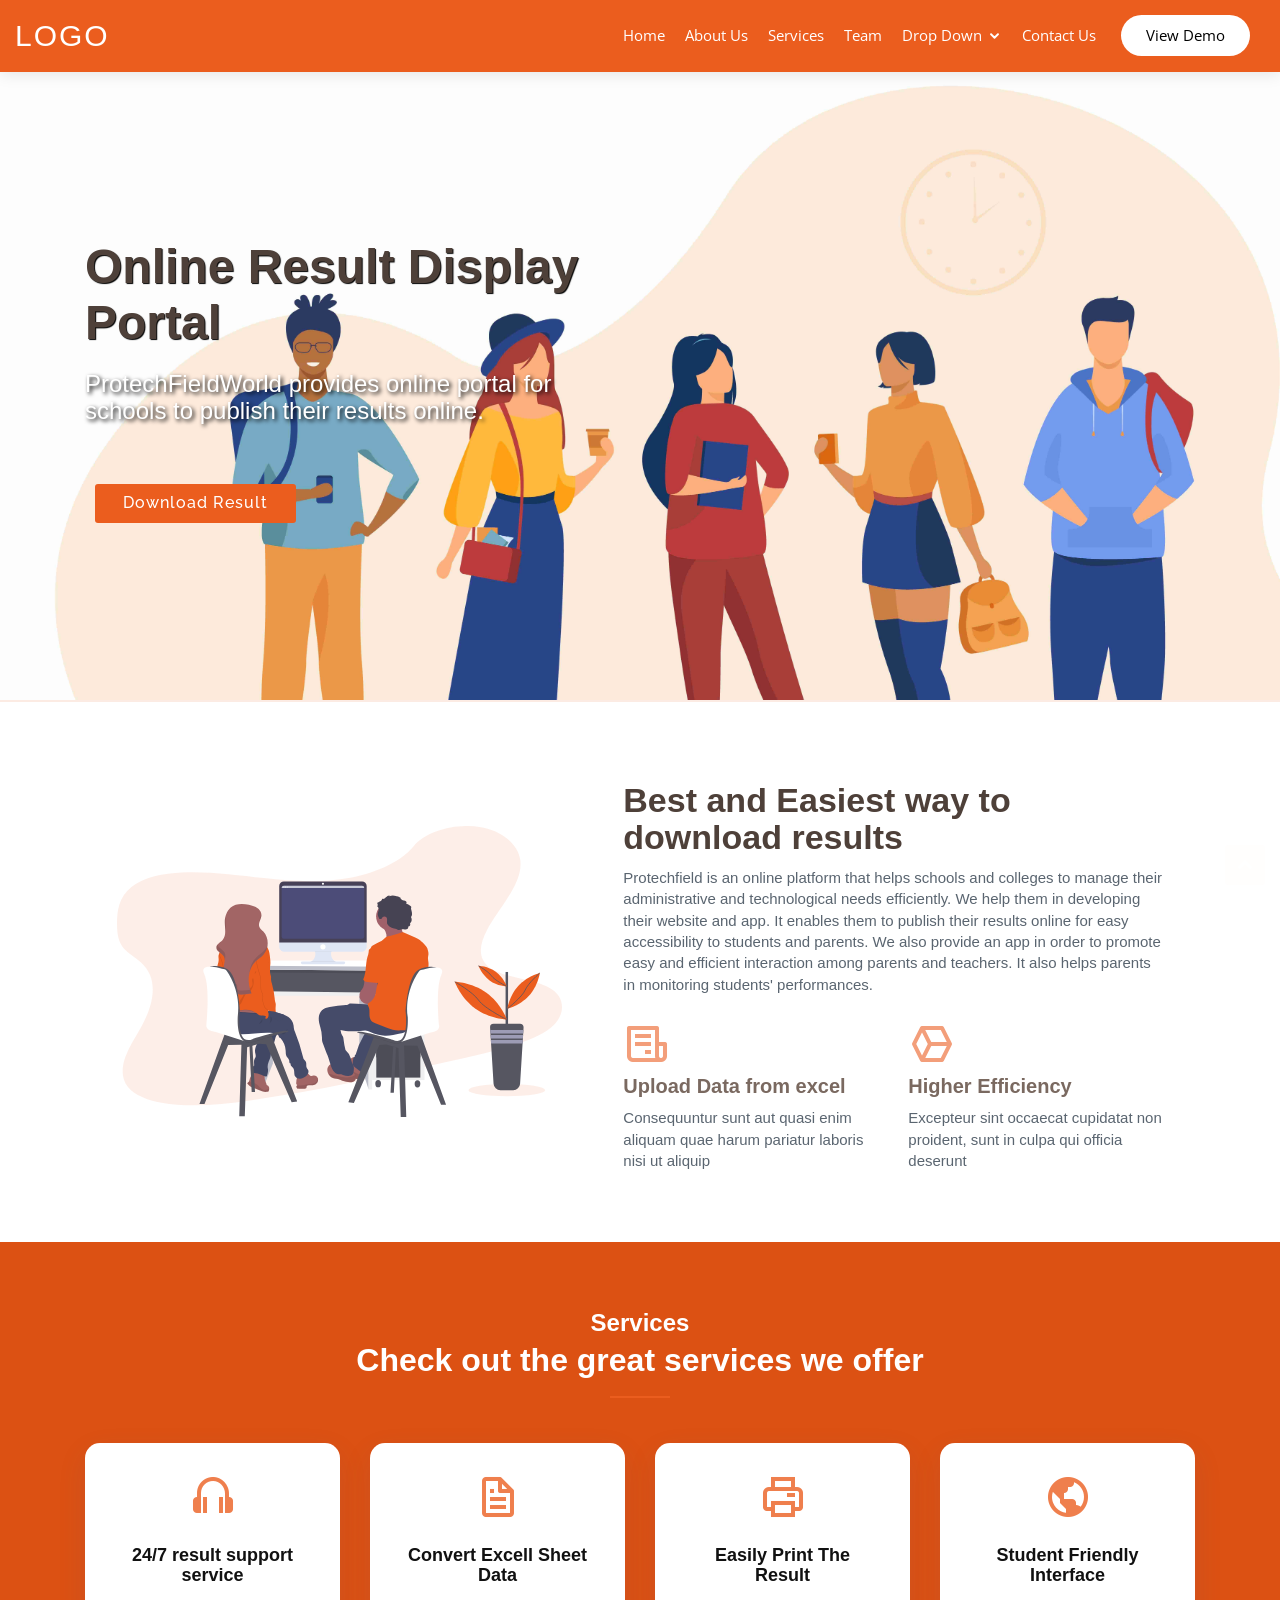
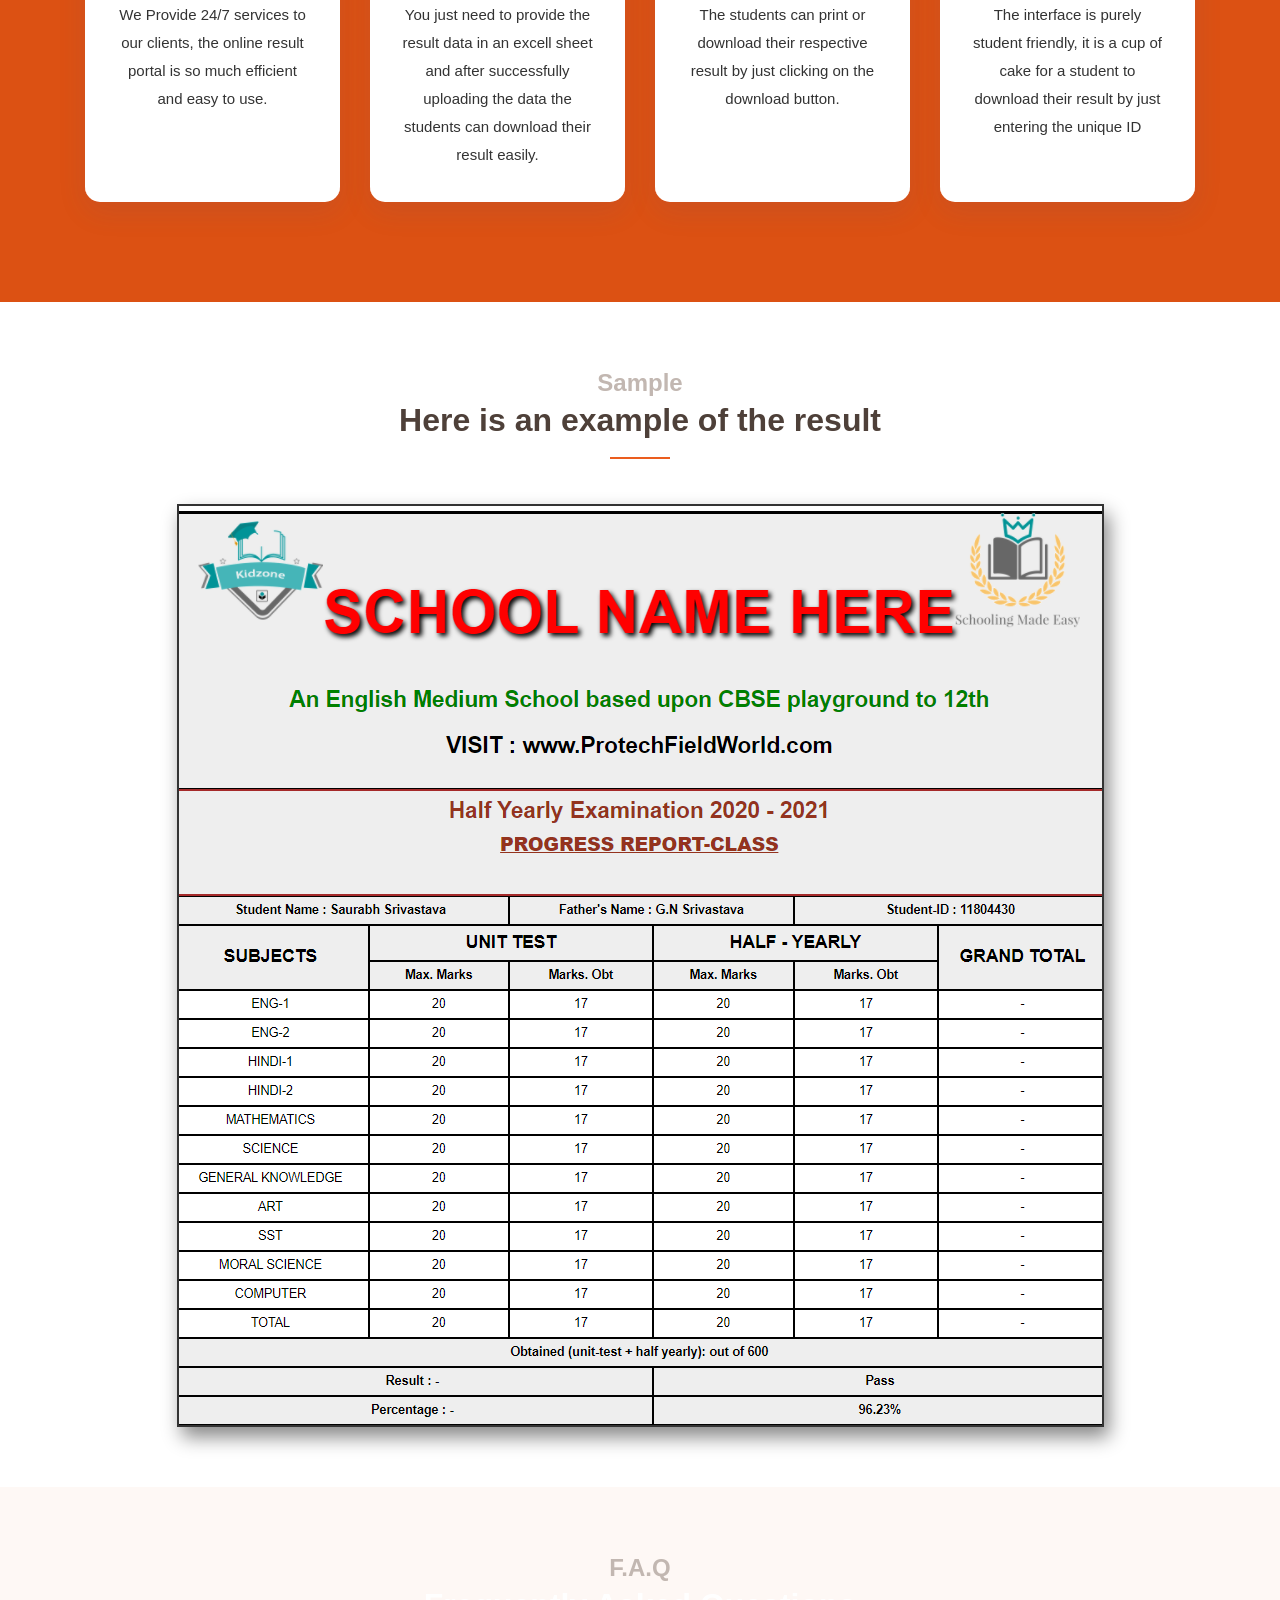
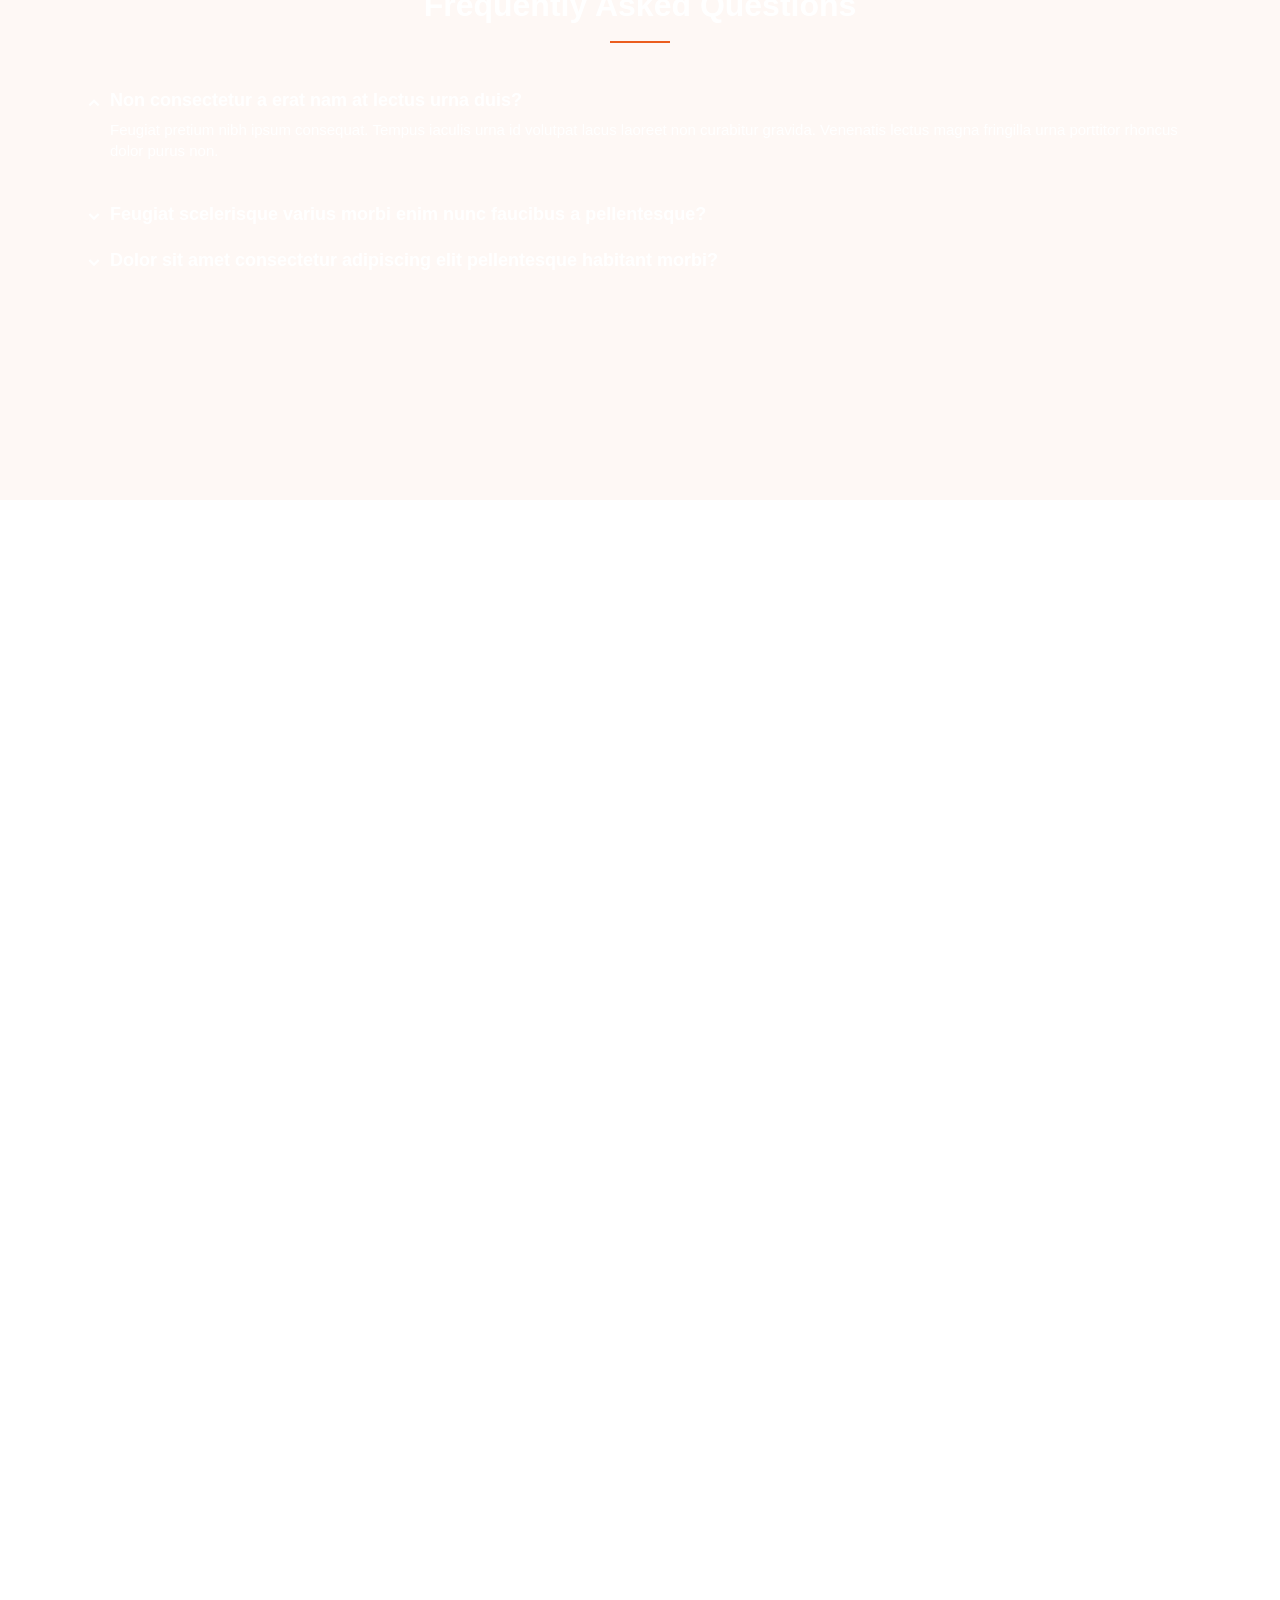
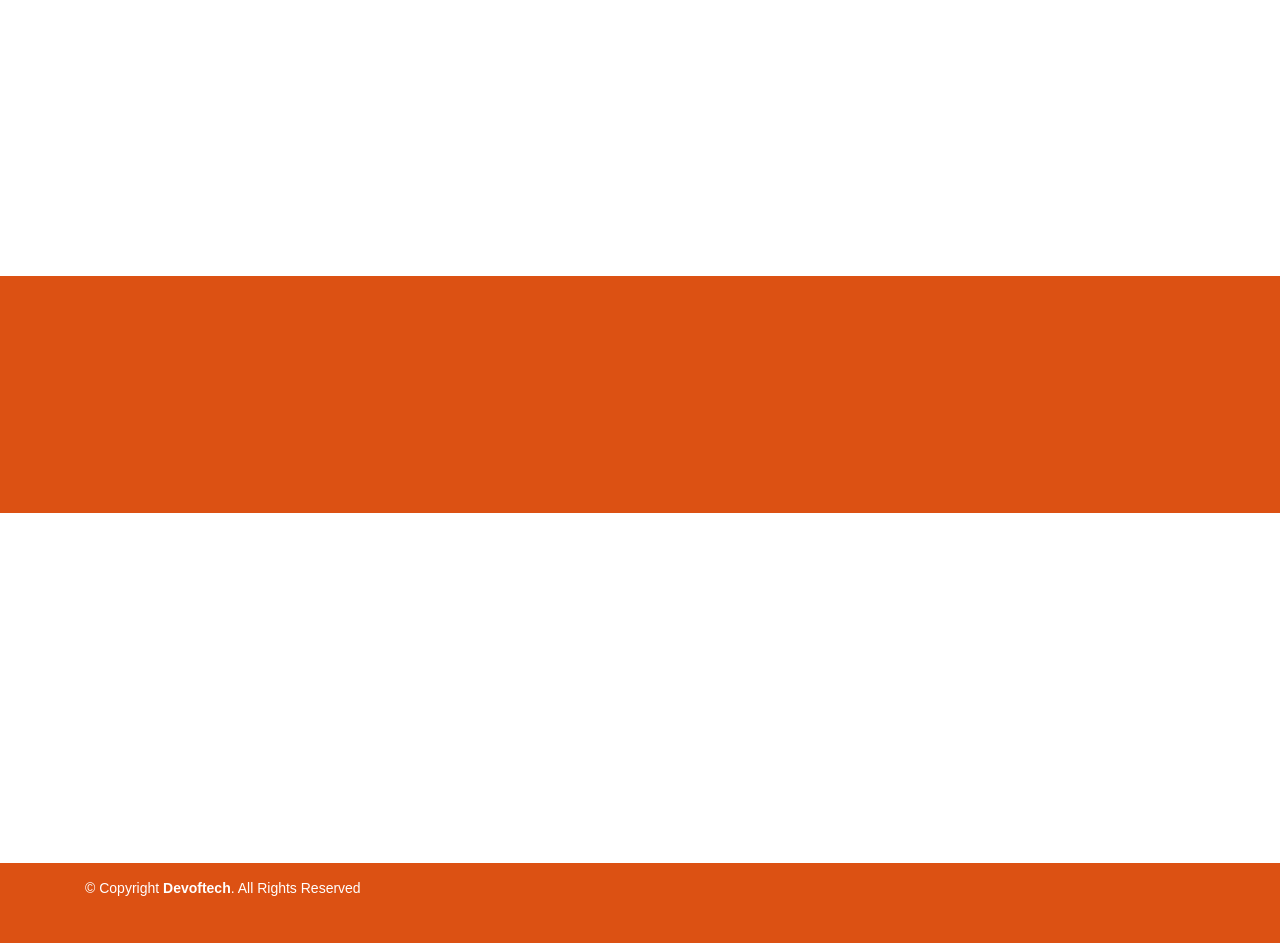
<file: index.html>
<!DOCTYPE html>
<html lang="en">

<head>
  <meta charset="utf-8">
  <meta content="width=device-width, initial-scale=1.0" name="viewport">

  <title>ProtechFieldWorld.com</title>
  <meta content="" name="description">
  <meta content="" name="keywords">

  <!-- Favicons -->
  <link href="assets/img/favicon.png" rel="icon">
  <link href="assets/img/apple-touch-icon.png" rel="apple-touch-icon">

  <!-- Google Fonts -->
  <link href="https://fonts.googleapis.com/css?family=Open+Sans:300,300i,400,400i,600,600i,700,700i|Raleway:300,300i,400,400i,600,600i,700,700i" rel="stylesheet">

  <!-- Vendor CSS Files -->
  <link href="assets/vendor/bootstrap/css/bootstrap.min.css" rel="stylesheet">
  <link href="assets/vendor/icofont/icofont.min.css" rel="stylesheet">
  <link href="assets/vendor/boxicons/css/boxicons.min.css" rel="stylesheet">
  <link href="assets/vendor/venobox/venobox.css" rel="stylesheet">
  <link href="assets/vendor/owl.carousel/assets/owl.carousel.min.css" rel="stylesheet">
  <link href="assets/vendor/aos/aos.css" rel="stylesheet">
  <link href='https://fonts.googleapis.com/css?family=Raleway:300' rel='stylesheet' type='text/css'>

  <!-- Template Main CSS File -->
  <link href="assets/css/style.css" rel="stylesheet">
    <link rel="stylesheet" href="https://maxcdn.bootstrapcdn.com/bootstrap/3.4.1/css/bootstrap.min.css">
  <script src="https://ajax.googleapis.com/ajax/libs/jquery/3.5.1/jquery.min.js"></script>
  <script src="https://maxcdn.bootstrapcdn.com/bootstrap/3.4.1/js/bootstrap.min.js"></script>
  <!-- =======================================================
  * Template Name: Ninestars - v2.3.0
  * Template URL: https://bootstrapmade.com/ninestars-free-bootstrap-3-theme-for-creative/
  * Author: BootstrapMade.com
  * License: https://bootstrapmade.com/license/
  ======================================================== -->
  <script>(function(w, d) { w.CollectId = "5ff0b65d2558920eb98190b6"; var h = d.head || d.getElementsByTagName("head")[0]; var s = d.createElement("script"); s.setAttribute("type", "text/javascript"); s.async=true; s.setAttribute("src", "https://collectcdn.com/launcher.js"); h.appendChild(s); })(window, document);</script>
</head>
<style>
.modal-dialog{
  top:30%;
}
.frm input{
  width:70%;
  margin-left:auto;
  margin-right:auto; 
  display:block;
  height:40px;

}
.frm input:hover{
  border:2px solid #EB5D1E;
}
.frm button{
  padding:5px 30px;
  background-color: #EB5D1E;
  color:white;
  border:none;

}
.frm button:hover{
  background-color:green;

}

.spinner-wrapper {
position: fixed;
top: 0;
left: 0;
right: 0;
bottom: 0;
background-color: #ff6347;
z-index: 999999;

}
@media screen and (max-width:800px){
  .spinner{
    width:40px;
    height:40px;
  }
}
@media screen and (min-width:800px){
  .spinner{
    width:80px;
    height:80px;
  }
}
.spinner {

  background-color:white;

  position: absolute;
  top: 48%;
  left: 48%;
  -webkit-animation: sk-rotateplane 1.2s infinite ease-in-out;
  animation: sk-rotateplane 1.2s infinite ease-in-out;
}

@-webkit-keyframes sk-rotateplane {
  0% { -webkit-transform: perspective(120px) }
  50% { -webkit-transform: perspective(120px) rotateY(180deg) }
  100% { -webkit-transform: perspective(120px) rotateY(180deg)  rotateX(180deg) }
}

@keyframes sk-rotateplane {
  0% { 
    transform: perspective(120px) rotateX(0deg) rotateY(0deg);
    -webkit-transform: perspective(120px) rotateX(0deg) rotateY(0deg) 
  } 50% { 
    transform: perspective(120px) rotateX(-180.1deg) rotateY(0deg);
    -webkit-transform: perspective(120px) rotateX(-180.1deg) rotateY(0deg) 
  } 100% { 
    transform: perspective(120px) rotateX(-180deg) rotateY(-179.9deg);
    -webkit-transform: perspective(120px) rotateX(-180deg) rotateY(-179.9deg);
  }
}
</style>
<body>
  <div class="spinner-wrapper">
    <div class="spinner"></div>
    </div>
    <!-- ======= Header ======= -->

  <header id="header" class="fixed-top" style="background-color:#EB5D1E">
    <div class="container-fluid d-flex">

      <div class="logo mr-auto">
        <h1 class="text-light"><a href="index.html"><span style="color:white">LOGO</span></a></h1>
        <!-- Uncomment below if you prefer to use an image logo -->
        <!-- <a href="index.html"><img src="assets/img/logo.png" alt="" class="img-fluid"></a>-->
      </div>

      <nav class="nav-menu d-none d-lg-block">
        <ul>
          <li class="active"><a href="index.html">Home</a></li>
          <li><a href="#about">About Us</a></li>
          <li><a href="#services">Services</a></li>
          <li><a href="#team">Team</a></li>
          <li class="drop-down"><a href="">Drop Down</a>
            <ul>
              <li><a href="#">Drop Down 1</a></li>
              <li class="drop-down"><a href="#">Drop Down 2</a>
                <ul>
                  <li><a href="#">Deep Drop Down 1</a></li>
                  <li><a href="#">Deep Drop Down 2</a></li>
                  <li><a href="#">Deep Drop Down 3</a></li>
                  <li><a href="#">Deep Drop Down 4</a></li>
                  <li><a href="#">Deep Drop Down 5</a></li>
                </ul>
              </li>
              <li><a href="#">Drop Down 3</a></li>
              <li><a href="#">Drop Down 4</a></li>
              <li><a href="#">Drop Down 5</a></li>
            </ul>
          </li>
          <li><a href="#contact">Contact Us</a></li>

          <li class="get-started"><a href="result.html">View Demo</a></li>
        </ul>
      </nav><!-- .nav-menu -->

    </div>
  </header><!-- End Header -->

  <!-- ======= Hero Section ======= -->
  <section id="hero" class="d-flex align-items-center" >

    <div class="container" >
      <div class="row">
        <div class="col-lg-6 pt-5 pt-lg-0 order-2 order-lg-1">
          <h1 style="text-shadow: 1px 1px 1px #000000;">Online Result Display Portal</h1>
          <h2 style="color:white; text-shadow: 2px 2px 4px #000000;">ProtechFieldWorld provides online portal for schools to publish their results online.</h2>
          <!-- <a href="#about" class="btn-get-started scrollto">Download Result</a> -->


  <!-- Trigger the modal with a button -->
 <a href="#" class="btn-get-started scrollto" data-toggle="modal" data-target="#myModal" style="text-decoration:none">Download Result</a>
<div class="container">
  <!-- Modal -->
  <div class="modal fade" id="myModal" role="dialog">
    <div class="modal-dialog modal-lg">
      <div class="modal-content">
        <div class="modal-header">
          <h1 style="margin-left:auto; margin-right:auto; display:block">FILL YOUR DETAIL</h1>
          <!-- <button type="button" class="close" data-dismiss="modal">&times;</button> -->
         
        </div>
        <div class="modal-body">
          <form class="frm">
              <input type="text" class="userId" placeholder="Unique ID"><br><br>
              <button type="submit" placeholder="submit" style=" margin-left:auto;
              margin-right:auto; display:block;">Submit</button>
          </form>
        </div>
        <div class="modal-footer">
          <button type="button" class="btn btn-default" data-dismiss="modal">Close</button>
        </div>
      </div>
    </div>
  </div>
</div>
        </div>
        <!-- <div class="col-lg-6 order-1 order-lg-2 hero-img">
          <img src="assets/img/hero-img.svg" class="img-fluid animated" alt="">
        </div> -->
      </div>
    </div>

  </section><!-- End Hero -->

  <main id="main">

    <!-- ======= About Section ======= -->
    <section id="about" class="about">
      <div class="container">

        <div class="row justify-content-between">
          <div class="col-lg-5 d-flex align-items-center justify-content-center about-img">
            <img src="assets/img/about-img.svg" class="img-fluid" alt="" data-aos="zoom-in">
          </div>
          <div class="col-lg-6 pt-5 pt-lg-0">
            <h3 data-aos="fade-up">Best and Easiest way to download results</h3>
            <p data-aos="fade-up" data-aos-delay="100">
              Protechfield is an online platform that helps schools and colleges to manage their administrative and technological needs efficiently. We help them in developing their website and app. It enables them to publish their results online for easy accessibility to students and parents. 
              We also provide an app in order to promote easy and efficient interaction among parents and teachers. It also helps parents in monitoring students' performances. 
              
            </p>
            <div class="row">
              <div class="col-md-6" data-aos="fade-up" data-aos-delay="100">
                <i class="bx bx-receipt"></i>
                <h4>Upload Data from excel</h4>
                <p>Consequuntur sunt aut quasi enim aliquam quae harum pariatur laboris nisi ut aliquip</p>
              </div>
              <div class="col-md-6" data-aos="fade-up" data-aos-delay="200">
                <i class="bx bx-cube-alt"></i>
                <h4>Higher Efficiency</h4>
                <p>Excepteur sint occaecat cupidatat non proident, sunt in culpa qui officia deserunt</p>
              </div>
            </div>
          </div>
        </div>

      </div>
    </section><!-- End About Section -->

    <!-- ======= Services Section ======= -->
    <section id="services" class="services section-bg" style="background:#dc5113">
      <div class="container">

        <div class="section-title" data-aos="fade-up">
          <h2 style="color:white">Services</h2>
          <p style="color:white">Check out the great services we offer</p>
        </div>

        <div class="row">
          <div class="col-md-6 col-lg-3 d-flex align-items-stretch" data-aos="zoom-in" data-aos-delay="100">
            <div class="icon-box">
              <div class="icon"><i class="bx bx-headphone"></i></div>
              <h4 class="title"><a href="">24/7 result support service</a></h4>
              <p class="description">We Provide 24/7 services to our clients, the online result portal is so much efficient and easy to use. </p>
            </div>
          </div>

          <div class="col-md-6 col-lg-3 d-flex align-items-stretch" data-aos="zoom-in" data-aos-delay="200">
            <div class="icon-box">
              <div class="icon"><i class="bx bx-file"></i></div>
              <h4 class="title"><a href="">Convert Excell Sheet Data</a></h4>
              <p class="description">You just need to provide the result data in an excell sheet and after successfully uploading the data the students can download their result easily.</p>
            </div>
          </div>

          <div class="col-md-6 col-lg-3 d-flex align-items-stretch" data-aos="zoom-in" data-aos-delay="300">
            <div class="icon-box">
              <div class="icon"><i class="bx bx-printer"></i></div>
              <h4 class="title"><a href="">Easily Print The Result</a></h4>
              <p class="description">The students can print or download their respective result by just clicking on the download button.</p>
            </div>
          </div>

          <div class="col-md-6 col-lg-3 d-flex align-items-stretch" data-aos="zoom-in" data-aos-delay="400">
            <div class="icon-box">
              <div class="icon"><i class="bx bx-world"></i></div>
              <h4 class="title"><a href="">Student Friendly Interface</a></h4>
              <p class="description">The interface is purely student friendly, it is a cup of cake for a student to download their result by just entering the unique ID</p>
            </div>
          </div>

        </div>

      </div>
    </section><!-- End Services Section -->

    <!-- ======= Portfolio Section ======= -->
    <section id="portfolio" class="portfolio" data-aos="zoom-in" >
      <div class="container">
        <div class="section-title" data-aos="fade-up">
          <h2>Sample</h2>
          <p>Here is an example of the result</p>
        </div>
        <img src="result.png" style="margin-left:auto; margin-right:auto; display:block;max-width:100%;box-shadow: 5px 10px 18px #888888; border:2px solid">
     

        <!-- <div class="row" data-aos="fade-up" data-aos-delay="100">
          <div class="col-lg-12">
            <ul id="portfolio-flters">
              <li data-filter="*" class="filter-active">All</li>
              <li data-filter=".filter-app">App</li>
              <li data-filter=".filter-card">Card</li>
              <li data-filter=".filter-web">Web</li>
            </ul>
          </div>
        </div> -->

        <!-- <div class="row portfolio-container" data-aos="fade-up" data-aos-delay="200"> -->

          <!-- <div class="col-lg-4 col-md-6 portfolio-item filter-app">
            <div class="portfolio-wrap">
              <img src="assets/img/portfolio/portfolio-1.jpg" class="img-fluid" alt="">
              <div class="portfolio-links">
                <a href="assets/img/portfolio/portfolio-1.jpg" data-gall="portfolioGallery" class="venobox" title="App 1"><i class="icofont-plus-circle"></i></a>
                <a href="portfolio-details.html" title="More Details"><i class="icofont-link"></i></a>
              </div>
              <div class="portfolio-info">
                <h4>App 1</h4>
                <p>App</p>
              </div>
            </div>
          </div> -->
<!-- 
          <div class="col-lg-4 col-md-6 portfolio-item filter-web">
            <div class="portfolio-wrap">
              <img src="assets/img/portfolio/portfolio-2.jpg" class="img-fluid" alt="">
              <div class="portfolio-links">
                <a href="assets/img/portfolio/portfolio-2.jpg" data-gall="portfolioGallery" class="venobox" title="Web 3"><i class="icofont-plus-circle"></i></a>
                <a href="portfolio-details.html" title="More Details"><i class="icofont-link"></i></a>
              </div>
              <div class="portfolio-info">
                <h4>Web 3</h4>
                <p>Web</p>
              </div>
            </div>
          </div> -->

          <!-- <div class="col-lg-4 col-md-6 portfolio-item filter-app">
            <div class="portfolio-wrap">
              <img src="assets/img/portfolio/portfolio-3.jpg" class="img-fluid" alt="">
              <div class="portfolio-links">
                <a href="assets/img/portfolio/portfolio-3.jpg" data-gall="portfolioGallery" class="venobox" title="App 2"><i class="icofont-plus-circle"></i></a>
                <a href="portfolio-details.html" title="More Details"><i class="icofont-link"></i></a>
              </div>
              <div class="portfolio-info">
                <h4>App 2</h4>
                <p>App</p>
              </div>
            </div>
          </div> -->
<!-- 
          <div class="col-lg-4 col-md-6 portfolio-item filter-card">
            <div class="portfolio-wrap">
              <img src="assets/img/portfolio/portfolio-4.jpg" class="img-fluid" alt="">
              <div class="portfolio-links">
                <a href="assets/img/portfolio/portfolio-4.jpg" data-gall="portfolioGallery" class="venobox" title="Card 2"><i class="icofont-plus-circle"></i></a>
                <a href="portfolio-details.html" title="More Details"><i class="icofont-link"></i></a>
              </div>
              <div class="portfolio-info">
                <h4>Card 2</h4>
                <p>Card</p>
              </div>
            </div>
          </div> -->

          <!-- <div class="col-lg-4 col-md-6 portfolio-item filter-web">
            <div class="portfolio-wrap">
              <img src="assets/img/portfolio/portfolio-5.jpg" class="img-fluid" alt="">
              <div class="portfolio-links">
                <a href="assets/img/portfolio/portfolio-5.jpg" data-gall="portfolioGallery" class="venobox" title="Web 2"><i class="icofont-plus-circle"></i></a>
                <a href="portfolio-details.html" title="More Details"><i class="icofont-link"></i></a>
              </div>
              <div class="portfolio-info">
                <h4>Web 2</h4>
                <p>Web</p>
              </div>
            </div>
          </div>

          <div class="col-lg-4 col-md-6 portfolio-item filter-app">
            <div class="portfolio-wrap">
              <img src="assets/img/portfolio/portfolio-6.jpg" class="img-fluid" alt="">
              <div class="portfolio-links">
                <a href="assets/img/portfolio/portfolio-6.jpg" data-gall="portfolioGallery" class="venobox" title="App 3"><i class="icofont-plus-circle"></i></a>
                <a href="portfolio-details.html" title="More Details"><i class="icofont-link"></i></a>
              </div>
              <div class="portfolio-info">
                <h4>App 3</h4>
                <p>App</p>
              </div>
            </div>
          </div> -->

          <!-- <div class="col-lg-4 col-md-6 portfolio-item filter-card">
            <div class="portfolio-wrap">
              <img src="assets/img/portfolio/portfolio-7.jpg" class="img-fluid" alt="">
              <div class="portfolio-links">
                <a href="assets/img/portfolio/portfolio-7.jpg" data-gall="portfolioGallery" class="venobox" title="Card 1"><i class="icofont-plus-circle"></i></a>
                <a href="portfolio-details.html" title="More Details"><i class="icofont-link"></i></a>
              </div>
              <div class="portfolio-info">
                <h4>Card 1</h4>
                <p>Card</p>
              </div>
            </div>
          </div> -->

          <!-- <div class="col-lg-4 col-md-6 portfolio-item filter-card">
            <div class="portfolio-wrap">
              <img src="assets/img/portfolio/portfolio-8.jpg" class="img-fluid" alt="">
              <div class="portfolio-links">
                <a href="assets/img/portfolio/portfolio-8.jpg" data-gall="portfolioGallery" class="venobox" title="Card 3"><i class="icofont-plus-circle"></i></a>
                <a href="portfolio-details.html" title="More Details"><i class="icofont-link"></i></a>
              </div>
              <div class="portfolio-info">
                <h4>Card 3</h4>
                <p>Card</p>
              </div>
            </div>
          </div>

          <div class="col-lg-4 col-md-6 portfolio-item filter-web">
            <div class="portfolio-wrap">
              <img src="assets/img/portfolio/portfolio-9.jpg" class="img-fluid" alt="">
              <div class="portfolio-links">
                <a href="assets/img/portfolio/portfolio-9.jpg" data-gall="portfolioGallery" class="venobox" title="Web 3"><i class="icofont-plus-circle"></i></a>
                <a href="portfolio-details.html" title="More Details"><i class="icofont-link"></i></a>
              </div>
              <div class="portfolio-info">
                <h4>Web 3</h4>
                <p>Web</p>
              </div>
            </div>
          </div> -->
<!-- 
        </div> -->
    
      </div>
    </section>

    <!-- ======= F.A.Q Section ======= -->
    <section id="faq" class="faq section-bg" style="background-image: linear-gradient(rgba(0,0,0,0.6), rgba(0,0,0,0.6)),url('mark1.jpg'); background-size:cover; background-repeat: no-repeat; background-attachment: fixed">
      <div class="container">

        <div class="section-title" data-aos="fade-up">
          <h2>F.A.Q</h2>
          <p style="color:white">Frequently Asked Questions</p>
        </div>

        <ul class="faq-list">

          <li data-aos="fade-up" data-aos-delay="100">
            <a data-toggle="collapse" class="" href="#faq1" style="color:white">Non consectetur a erat nam at lectus urna duis? <i class="icofont-simple-up"></i></a>
            <div id="faq1" class="collapse show" data-parent=".faq-list">
              <p style="color:white">
                Feugiat pretium nibh ipsum consequat. Tempus iaculis urna id volutpat lacus laoreet non curabitur gravida. Venenatis lectus magna fringilla urna porttitor rhoncus dolor purus non.
              </p>
            </div>
          </li>

          <li data-aos="fade-up" data-aos-delay="200">
            <a data-toggle="collapse" href="#faq2" class="collapsed" style="color:white">Feugiat scelerisque varius morbi enim nunc faucibus a pellentesque? <i class="icofont-simple-up"></i></a>
            <div id="faq2" class="collapse" data-parent=".faq-list">
              <p style="color:white">
                Dolor sit amet consectetur adipiscing elit pellentesque habitant morbi. Id interdum velit laoreet id donec ultrices. Fringilla phasellus faucibus scelerisque eleifend donec pretium. Est pellentesque elit ullamcorper dignissim. Mauris ultrices eros in cursus turpis massa tincidunt dui.
              </p>
            </div>
          </li>

          <li data-aos="fade-up" data-aos-delay="300">
            <a data-toggle="collapse" href="#faq3" class="collapsed" style="color:white">Dolor sit amet consectetur adipiscing elit pellentesque habitant morbi? <i class="icofont-simple-up"></i></a>
            <div id="faq3" class="collapse" data-parent=".faq-list">
              <p style="color:white">
                Eleifend mi in nulla posuere sollicitudin aliquam ultrices sagittis orci. Faucibus pulvinar elementum integer enim. Sem nulla pharetra diam sit amet nisl suscipit. Rutrum tellus pellentesque eu tincidunt. Lectus urna duis convallis convallis tellus. Urna molestie at elementum eu facilisis sed odio morbi quis
              </p>
            </div>
          </li>

          <li data-aos="fade-up" data-aos-delay="400">
            <a data-toggle="collapse" href="#faq4" class="collapsed" style="color:white">Ac odio tempor orci dapibus. Aliquam eleifend mi in nulla? <i class="icofont-simple-up"></i></a>
            <div id="faq4" class="collapse" data-parent=".faq-list">
              <p style="color:white">
                Dolor sit amet consectetur adipiscing elit pellentesque habitant morbi. Id interdum velit laoreet id donec ultrices. Fringilla phasellus faucibus scelerisque eleifend donec pretium. Est pellentesque elit ullamcorper dignissim. Mauris ultrices eros in cursus turpis massa tincidunt dui.
              </p>
            </div>
          </li>

          <li data-aos="fade-up" data-aos-delay="500">
            <a data-toggle="collapse" href="#faq5" class="collapsed" style="color:white">Tempus quam pellentesque nec nam aliquam sem et tortor consequat? <i class="icofont-simple-up"></i></a>
            <div id="faq5" class="collapse" data-parent=".faq-list">
              <p style="color:white">
                Molestie a iaculis at erat pellentesque adipiscing commodo. Dignissim suspendisse in est ante in. Nunc vel risus commodo viverra maecenas accumsan. Sit amet nisl suscipit adipiscing bibendum est. Purus gravida quis blandit turpis cursus in
              </p>
            </div>
          </li>

          <li data-aos="fade-up" data-aos-delay="600">
            <a data-toggle="collapse" href="#faq6" class="collapsed" style="color:white">Tortor vitae purus faucibus ornare. Varius vel pharetra vel turpis nunc eget lorem dolor? <i class="icofont-simple-up"></i></a>
            <div id="faq6" class="collapse" data-parent=".faq-list">
              <p style="color:white">
                Laoreet sit amet cursus sit amet dictum sit amet justo. Mauris vitae ultricies leo integer malesuada nunc vel. Tincidunt eget nullam non nisi est sit amet. Turpis nunc eget lorem dolor sed. Ut venenatis tellus in metus vulputate eu scelerisque. Pellentesque diam volutpat commodo sed egestas egestas fringilla phasellus faucibus. Nibh tellus molestie nunc non blandit massa enim nec.
              </p>
            </div>
          </li>

        </ul>

      </div>
    </section><!-- End F.A.Q Section -->

    <!-- ======= Team Section ======= -->
    <section id="team" class="team">
      <div class="container">

        <div class="section-title" data-aos="fade-up">
          <h2>Team</h2>
          <p>Our team is always here to help</p>
        </div>

        <div class="row">

          <div class="col-xl-3 col-lg-4 col-md-6" data-aos="zoom-in" data-aos-delay="100">
            <div class="member">
              <img src="assets/img/team/team-1.jpg" class="img-fluid" alt="">
              <div class="member-info">
                <div class="member-info-content">
                  <h4>Walter White</h4>
                  <span>Chief Executive Officer</span>
                </div>
                <div class="social">
                  <a href=""><i class="icofont-twitter"></i></a>
                  <a href=""><i class="icofont-facebook"></i></a>
                  <a href=""><i class="icofont-instagram"></i></a>
                  <a href=""><i class="icofont-linkedin"></i></a>
                </div>
              </div>
            </div>
          </div>

          <div class="col-xl-3 col-lg-4 col-md-6" data-aos="zoom-in" data-aos-delay="200">
            <div class="member">
              <img src="assets/img/team/team-2.jpg" class="img-fluid" alt="">
              <div class="member-info">
                <div class="member-info-content">
                  <h4>Sarah Jhonson</h4>
                  <span>Product Manager</span>
                </div>
                <div class="social">
                  <a href=""><i class="icofont-twitter"></i></a>
                  <a href=""><i class="icofont-facebook"></i></a>
                  <a href=""><i class="icofont-instagram"></i></a>
                  <a href=""><i class="icofont-linkedin"></i></a>
                </div>
              </div>
            </div>
          </div>

          <div class="col-xl-3 col-lg-4 col-md-6" data-aos="zoom-in" data-aos-delay="300">
            <div class="member">
              <img src="assets/img/team/team-3.jpg" class="img-fluid" alt="">
              <div class="member-info">
                <div class="member-info-content">
                  <h4>William Anderson</h4>
                  <span>CTO</span>
                </div>
                <div class="social">
                  <a href=""><i class="icofont-twitter"></i></a>
                  <a href=""><i class="icofont-facebook"></i></a>
                  <a href=""><i class="icofont-instagram"></i></a>
                  <a href=""><i class="icofont-linkedin"></i></a>
                </div>
              </div>
            </div>
          </div>

          <div class="col-xl-3 col-lg-4 col-md-6" data-aos="zoom-in" data-aos-delay="400">
            <div class="member">
              <img src="assets/img/team/team-4.jpg" class="img-fluid" alt="">
              <div class="member-info">
                <div class="member-info-content">
                  <h4>Amanda Jepson</h4>
                  <span>Accountant</span>
                </div>
                <div class="social">
                  <a href=""><i class="icofont-twitter"></i></a>
                  <a href=""><i class="icofont-facebook"></i></a>
                  <a href=""><i class="icofont-instagram"></i></a>
                  <a href=""><i class="icofont-linkedin"></i></a>
                </div>
              </div>
            </div>
          </div>
          
        </div>

      </div>
    </section><!-- End Team Section -->

    <!-- ======= Clients Section ======= -->
    <!-- <section id="clients" class="clients section-bg">
      <div class="container">

        <div class="section-title" data-aos="fade-up">
          <h2>Clients</h2>
          <p>They trusted us</p>
        </div>

        <div class="owl-carousel clients-carousel" data-aos="fade-up" data-aos-delay="100">
          <img src="assets/img/clients/client-1.png" alt="">
          <img src="assets/img/clients/client-2.png" alt="">
          <img src="assets/img/clients/client-3.png" alt="">
          <img src="assets/img/clients/client-4.png" alt="">
          <img src="assets/img/clients/client-5.png" alt="">
          <img src="assets/img/clients/client-6.png" alt="">
          <img src="assets/img/clients/client-7.png" alt="">
          <img src="assets/img/clients/client-8.png" alt="">
        </div>

      </div>
    </section>End Clients Section -->

    <!-- ======= Contact Us Section ======= -->
    <section id="contact" class="contact">

      <div class="container">

        <div class="section-title" data-aos="fade-up">
         
          <p style='color:white'>Contact us</p>
        </div>

        <div class="row">

          <div class="col-lg-5 d-flex align-items-stretch" data-aos="fade-up" data-aos-delay="100">
            <div class="info">
              <div class="address">
                <i class="icofont-google-map"></i>
                <h4>Location:</h4>
                <p>A108 Adam Street, New York, NY 535022</p>
              </div>

              <div class="email">
                <i class="icofont-envelope"></i>
                <h4>Email:</h4>
                <p>info@example.com</p>
              </div>

              <div class="phone">
                <i class="icofont-phone"></i>
                <h4>Call:</h4>
                <p>+1 5589 55488 55s</p>
              </div>

              <iframe src="https://www.google.com/maps/embed?pb=!1m14!1m8!1m3!1d12097.433213460943!2d-74.0062269!3d40.7101282!3m2!1i1024!2i768!4f13.1!3m3!1m2!1s0x0%3A0xb89d1fe6bc499443!2sDowntown+Conference+Center!5e0!3m2!1smk!2sbg!4v1539943755621" frameborder="0" style="border:0; width: 100%; height: 290px;" allowfullscreen></iframe>
            </div>

          </div>

          <div class="col-lg-7 mt-5 mt-lg-0 d-flex align-items-stretch" data-aos="fade-up" data-aos-delay="200">
            <form action="forms/contact.php" method="post" role="form" class="php-email-form">
              <div class="form-row">
                <div class="form-group col-md-6">
                  <label for="name">Your Name</label>
                  <input type="text" name="name" class="form-control" id="name" data-rule="minlen:4" data-msg="Please enter at least 4 chars" />
                  <div class="validate"></div>
                </div>
                <div class="form-group col-md-6">
                  <label for="name">Your Email</label>
                  <input type="email" class="form-control" name="email" id="email" data-rule="email" data-msg="Please enter a valid email" />
                  <div class="validate"></div>
                </div>
              </div>
              <div class="form-group">
                <label for="name">Subject</label>
                <input type="text" class="form-control" name="subject" id="subject" data-rule="minlen:4" data-msg="Please enter at least 8 chars of subject" />
                <div class="validate"></div>
              </div>
              <div class="form-group">
                <label for="name">Message</label>
                <textarea class="form-control" name="message" rows="10" data-rule="required" data-msg="Please write something for us"></textarea>
                <div class="validate"></div>
              </div>
              <div class="mb-3">
                <div class="loading">Loading</div>
                <div class="error-message"></div>
                <div class="sent-message">Your message has been sent. Thank you!</div>
              </div>
              <div class="text-center"><button type="submit">Send Message</button></div>
            </form>
          </div>

        </div>

      </div>
    </section><!-- End Contact Us Section -->

  </main><!-- End #main -->

  <!-- ======= Footer ======= -->
  <footer id="footer" >

    <div class="footer-newsletter" data-aos="fade-up" >
      <div class="container">
        <div class="row justify-content-center">
          <div class="col-lg-6">
            <h4 style="color:white">Join Our Newsletter</h4>
            <p style="color:white">Tamen quem nulla quae legam multos aute sint culpa legam noster magna</p>
            <form action="" method="post">
              <input type="email" name="email"><input type="submit" value="Subscribe">
            </form>
          </div>
        </div>
      </div>
    </div>

    <div class="footer-top">
      <div class="container">
        <div class="row">

          <div class="col-lg-3 col-md-6 footer-contact" data-aos="fade-up" data-aos-delay="100">
            <h3>Protech Field</h3>
            <p>
             building number, street, area, pincode<br><br>
              <strong>Phone:</strong> +1 5589 55488 55<br>
              <strong>Email:</strong> info@example.com<br>
            </p>
          </div>

          <div class="col-lg-3 col-md-6 footer-links" data-aos="fade-up" data-aos-delay="200">
            <h4>Useful Links</h4>
            <ul>
              <li><i class="bx bx-chevron-right"></i> <a href="#">Home</a></li>
              <li><i class="bx bx-chevron-right"></i> <a href="#">About us</a></li>
              <li><i class="bx bx-chevron-right"></i> <a href="#">Services</a></li>
              <li><i class="bx bx-chevron-right"></i> <a href="#">Terms of service</a></li>
              <li><i class="bx bx-chevron-right"></i> <a href="#">Privacy policy</a></li>
            </ul>
          </div>

          <div class="col-lg-3 col-md-6 footer-links" data-aos="fade-up" data-aos-delay="300">
            <h4>Our Services</h4>
            <ul>
              <li><i class="bx bx-chevron-right"></i> <a href="#">Web Design</a></li>
              <li><i class="bx bx-chevron-right"></i> <a href="#">Web Development</a></li>
              <li><i class="bx bx-chevron-right"></i> <a href="#">Product Management</a></li>
              <li><i class="bx bx-chevron-right"></i> <a href="#">Marketing</a></li>
              <li><i class="bx bx-chevron-right"></i> <a href="#">Graphic Design</a></li>
            </ul>
          </div>

          <div class="col-lg-3 col-md-6 footer-links" data-aos="fade-up" data-aos-delay="400">
            <h4>Our Social Networks</h4>
            <p>Get Connected with us on these social platforms</p>
            <div class="social-links mt-3">
              <a href="#" class="twitter"><i class="bx bxl-twitter"></i></a>
              <a href="#" class="facebook"><i class="bx bxl-facebook"></i></a>
              <a href="#" class="instagram"><i class="bx bxl-instagram"></i></a>
              <a href="#" class="google-plus"><i class="bx bxl-skype"></i></a>
              <a href="#" class="linkedin"><i class="bx bxl-linkedin"></i></a>
            </div>
          </div>

        </div>
      </div>
    </div>

    <div class="container py-4">
      <div class="copyright" style="color:white">
        &copy; Copyright <strong><span>Devoftech</span></strong>. All Rights Reserved
      </div>
     
    </div>
  </footer><!-- End Footer -->
  </div>
  <script>
    $(document).ready(function() {
    //Preloader
    preloaderFadeOutTime = 500;
    function hidePreloader() {
    var preloader = $('.spinner-wrapper');
    preloader.fadeOut(preloaderFadeOutTime);
    }
    hidePreloader();
    });
    </script>
  <a href="#" class="back-to-top"><i class="icofont-simple-up"></i></a>

  <!-- Vendor JS Files -->
  <script src="assets/vendor/jquery/jquery.min.js"></script>
  <script src="assets/vendor/bootstrap/js/bootstrap.bundle.min.js"></script>
  <script src="assets/vendor/jquery.easing/jquery.easing.min.js"></script>
  <script src="assets/vendor/php-email-form/validate.js"></script>
  <script src="assets/vendor/isotope-layout/isotope.pkgd.min.js"></script>
  <script src="assets/vendor/venobox/venobox.min.js"></script>
  <script src="assets/vendor/owl.carousel/owl.carousel.min.js"></script>
  <script src="assets/vendor/aos/aos.js"></script>

  <!-- Template Main JS File -->
  <script src="assets/js/main.js"></script>

</body>

</html>
</file>
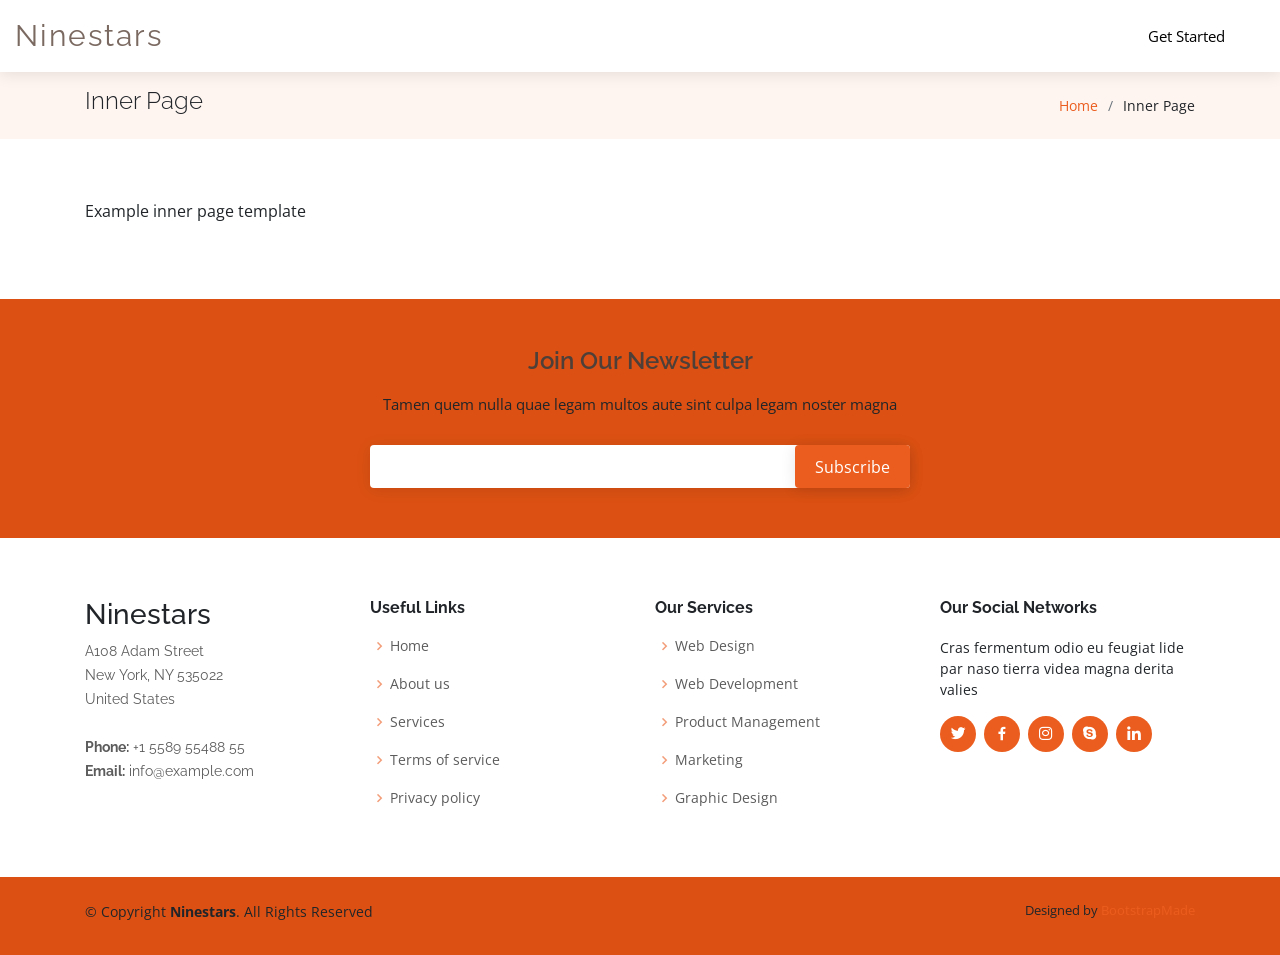
<file: inner-page.html>
<!DOCTYPE html>
<html lang="en">

<head>
  <meta charset="utf-8">
  <meta content="width=device-width, initial-scale=1.0" name="viewport">

  <title>Inner Page - Ninestars Bootstrap Template</title>
  <meta content="" name="description">
  <meta content="" name="keywords">

  <!-- Favicons -->
  <link href="assets/img/favicon.png" rel="icon">
  <link href="assets/img/apple-touch-icon.png" rel="apple-touch-icon">

  <!-- Google Fonts -->
  <link href="https://fonts.googleapis.com/css?family=Open+Sans:300,300i,400,400i,600,600i,700,700i|Raleway:300,300i,400,400i,600,600i,700,700i" rel="stylesheet">

  <!-- Vendor CSS Files -->
  <link href="assets/vendor/bootstrap/css/bootstrap.min.css" rel="stylesheet">
  <link href="assets/vendor/icofont/icofont.min.css" rel="stylesheet">
  <link href="assets/vendor/boxicons/css/boxicons.min.css" rel="stylesheet">
  <link href="assets/vendor/venobox/venobox.css" rel="stylesheet">
  <link href="assets/vendor/owl.carousel/assets/owl.carousel.min.css" rel="stylesheet">
  <link href="assets/vendor/aos/aos.css" rel="stylesheet">

  <!-- Template Main CSS File -->
  <link href="assets/css/style.css" rel="stylesheet">

  <!-- =======================================================
  * Template Name: Ninestars - v2.3.0
  * Template URL: https://bootstrapmade.com/ninestars-free-bootstrap-3-theme-for-creative/
  * Author: BootstrapMade.com
  * License: https://bootstrapmade.com/license/
  ======================================================== -->
</head>

<body>

  <!-- ======= Header ======= -->
  <header id="header" class="fixed-top">
    <div class="container-fluid d-flex">

      <div class="logo mr-auto">
        <h1 class="text-light"><a href="index.html"><span>Ninestars</span></a></h1>
        <!-- Uncomment below if you prefer to use an image logo -->
        <!-- <a href="index.html"><img src="assets/img/logo.png" alt="" class="img-fluid"></a>-->
      </div>

      <nav class="nav-menu d-none d-lg-block">
        <ul>
          <li class="active"><a href="index.html">Home</a></li>
          <li><a href="#about">About Us</a></li>
          <li><a href="#services">Services</a></li>
          <li><a href="#portfolio">Portfolio</a></li>
          <li><a href="#team">Team</a></li>
          <li class="drop-down"><a href="">Drop Down</a>
            <ul>
              <li><a href="#">Drop Down 1</a></li>
              <li class="drop-down"><a href="#">Drop Down 2</a>
                <ul>
                  <li><a href="#">Deep Drop Down 1</a></li>
                  <li><a href="#">Deep Drop Down 2</a></li>
                  <li><a href="#">Deep Drop Down 3</a></li>
                  <li><a href="#">Deep Drop Down 4</a></li>
                  <li><a href="#">Deep Drop Down 5</a></li>
                </ul>
              </li>
              <li><a href="#">Drop Down 3</a></li>
              <li><a href="#">Drop Down 4</a></li>
              <li><a href="#">Drop Down 5</a></li>
            </ul>
          </li>
          <li><a href="#contact">Contact Us</a></li>

          <li class="get-started"><a href="#about">Get Started</a></li>
        </ul>
      </nav><!-- .nav-menu -->

    </div>
  </header><!-- End Header -->

  <main id="main">

    <!-- ======= Breadcrumbs Section ======= -->
    <section class="breadcrumbs">
      <div class="container">

        <div class="d-flex justify-content-between align-items-center">
          <h2>Inner Page</h2>
          <ol>
            <li><a href="index.html">Home</a></li>
            <li>Inner Page</li>
          </ol>
        </div>

      </div>
    </section><!-- End Breadcrumbs Section -->

    <section class="inner-page">
      <div class="container">
        <p>
          Example inner page template
        </p>
      </div>
    </section>

  </main><!-- End #main -->

  <!-- ======= Footer ======= -->
  <footer id="footer">

    <div class="footer-newsletter" data-aos="fade-up">
      <div class="container">
        <div class="row justify-content-center">
          <div class="col-lg-6">
            <h4>Join Our Newsletter</h4>
            <p>Tamen quem nulla quae legam multos aute sint culpa legam noster magna</p>
            <form action="" method="post">
              <input type="email" name="email"><input type="submit" value="Subscribe">
            </form>
          </div>
        </div>
      </div>
    </div>

    <div class="footer-top">
      <div class="container">
        <div class="row">

          <div class="col-lg-3 col-md-6 footer-contact" data-aos="fade-up" data-aos-delay="100">
            <h3>Ninestars</h3>
            <p>
              A108 Adam Street <br>
              New York, NY 535022<br>
              United States <br><br>
              <strong>Phone:</strong> +1 5589 55488 55<br>
              <strong>Email:</strong> info@example.com<br>
            </p>
          </div>

          <div class="col-lg-3 col-md-6 footer-links" data-aos="fade-up" data-aos-delay="200">
            <h4>Useful Links</h4>
            <ul>
              <li><i class="bx bx-chevron-right"></i> <a href="#">Home</a></li>
              <li><i class="bx bx-chevron-right"></i> <a href="#">About us</a></li>
              <li><i class="bx bx-chevron-right"></i> <a href="#">Services</a></li>
              <li><i class="bx bx-chevron-right"></i> <a href="#">Terms of service</a></li>
              <li><i class="bx bx-chevron-right"></i> <a href="#">Privacy policy</a></li>
            </ul>
          </div>

          <div class="col-lg-3 col-md-6 footer-links" data-aos="fade-up" data-aos-delay="300">
            <h4>Our Services</h4>
            <ul>
              <li><i class="bx bx-chevron-right"></i> <a href="#">Web Design</a></li>
              <li><i class="bx bx-chevron-right"></i> <a href="#">Web Development</a></li>
              <li><i class="bx bx-chevron-right"></i> <a href="#">Product Management</a></li>
              <li><i class="bx bx-chevron-right"></i> <a href="#">Marketing</a></li>
              <li><i class="bx bx-chevron-right"></i> <a href="#">Graphic Design</a></li>
            </ul>
          </div>

          <div class="col-lg-3 col-md-6 footer-links" data-aos="fade-up" data-aos-delay="400">
            <h4>Our Social Networks</h4>
            <p>Cras fermentum odio eu feugiat lide par naso tierra videa magna derita valies</p>
            <div class="social-links mt-3">
              <a href="#" class="twitter"><i class="bx bxl-twitter"></i></a>
              <a href="#" class="facebook"><i class="bx bxl-facebook"></i></a>
              <a href="#" class="instagram"><i class="bx bxl-instagram"></i></a>
              <a href="#" class="google-plus"><i class="bx bxl-skype"></i></a>
              <a href="#" class="linkedin"><i class="bx bxl-linkedin"></i></a>
            </div>
          </div>

        </div>
      </div>
    </div>

    <div class="container py-4">
      <div class="copyright">
        &copy; Copyright <strong><span>Ninestars</span></strong>. All Rights Reserved
      </div>
      <div class="credits">
        <!-- All the links in the footer should remain intact. -->
        <!-- You can delete the links only if you purchased the pro version. -->
        <!-- Licensing information: https://bootstrapmade.com/license/ -->
        <!-- Purchase the pro version with working PHP/AJAX contact form: https://bootstrapmade.com/ninestars-free-bootstrap-3-theme-for-creative/ -->
        Designed by <a href="https://bootstrapmade.com/">BootstrapMade</a>
      </div>
    </div>
  </footer><!-- End Footer -->

  <a href="#" class="back-to-top"><i class="icofont-simple-up"></i></a>

  <!-- Vendor JS Files -->
  <script src="assets/vendor/jquery/jquery.min.js"></script>
  <script src="assets/vendor/bootstrap/js/bootstrap.bundle.min.js"></script>
  <script src="assets/vendor/jquery.easing/jquery.easing.min.js"></script>
  <script src="assets/vendor/php-email-form/validate.js"></script>
  <script src="assets/vendor/isotope-layout/isotope.pkgd.min.js"></script>
  <script src="assets/vendor/venobox/venobox.min.js"></script>
  <script src="assets/vendor/owl.carousel/owl.carousel.min.js"></script>
  <script src="assets/vendor/aos/aos.js"></script>

  <!-- Template Main JS File -->
  <script src="assets/js/main.js"></script>

</body>

</html>
</file>
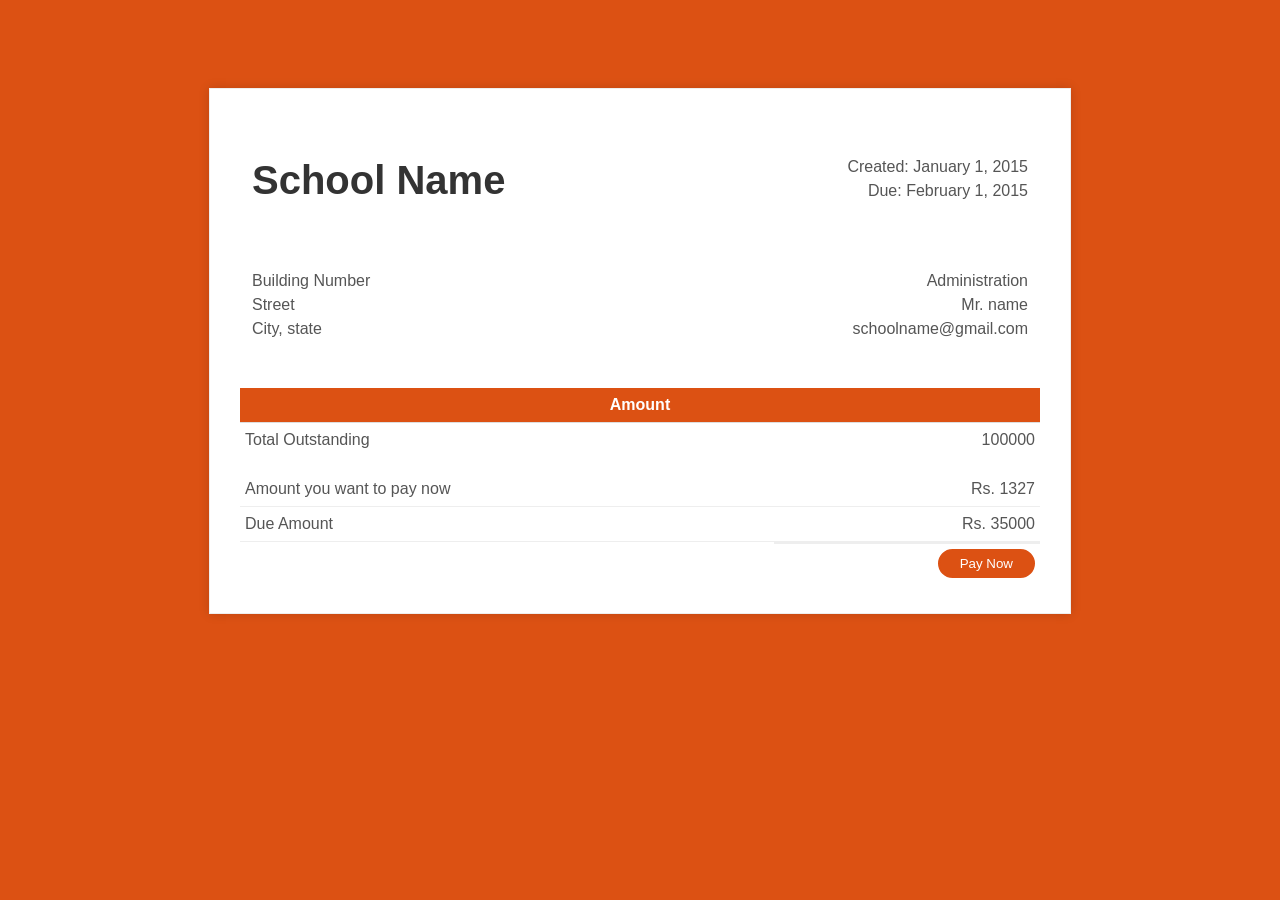
<file: invoice-complete.html>
<!doctype html>
<html>
<head>
    <meta charset="utf-8">
  <meta content="width=device-width, initial-scale=1.0" name="viewport">
    <title>ProtechField Invoice-C</title>
    
    <style>
    .invoice-box {
        max-width: 800px;
        margin: auto;
        margin-top:7%;
        padding: 30px;
        border: 1px solid #eee;
        box-shadow: 0 0 10px rgba(0, 0, 0, .15);
        font-size: 16px;
        line-height: 24px;
        font-family: 'Helvetica Neue', 'Helvetica', Helvetica, Arial, sans-serif;
        color: #555;
        background-color:white;
    }
    
    .invoice-box table {
        width: 100%;
        line-height: inherit;
        text-align: left;
    }
    
    .invoice-box table td {
        padding: 5px;
        vertical-align: top;
    }
    
    .invoice-box table tr td:nth-child(2) {
        text-align: right;
    }
    
    .invoice-box table tr.top table td {
        padding-bottom: 20px;
    }
    
    .invoice-box table tr.top table td.title {
        font-size: 20px;
        line-height: 45px;
        color: #333;
    }
    
    .invoice-box table tr.information table td {
        padding-bottom: 40px;
    }
    
    .invoice-box table tr.heading td {
        border-bottom: 1px solid #ddd;
        font-weight: bold;
    }
    
    .invoice-box table tr.details td {
        padding-bottom: 20px;
    }
    
    .invoice-box table tr.item td{
        border-bottom: 1px solid #eee;
    }
    
    .invoice-box table tr.item.last td {
        border-bottom: none;
    }
    
    .invoice-box table tr.total td:nth-child(2) {
        border-top: 2px solid #eee;
        font-weight: bold;
    }
    
    @media only screen and (max-width: 600px) {
        .invoice-box table tr.top table td {
            width: 100%;
            display: block;
            text-align: center;
        }
        
        .invoice-box table tr.information table td {
            width: 100%;
            display: block;
            text-align: center;
        }
    }
    
    /** RTL **/
    .rtl {
        direction: rtl;
        font-family: Tahoma, 'Helvetica Neue', 'Helvetica', Helvetica, Arial, sans-serif;
    }
    
    .rtl table {
        text-align: right;
    }
    
    .rtl table tr td:nth-child(2) {
        text-align: left;
    }

    .hed{
        text-align:center;
        background-color:#DC5113;
        color:white;
    }
    button{
        color:white;
        border: 2px solid #DC5113;
        background-color:#DC5113;
        padding:5px 20px;
        border-radius:20px;
    }
    button:hover{
        background-color:white;
        color:black;
    }
    input{
        border:2px solid #EF7F4D;
        border-top:none;
        border-right:none;
        border-left:none;
    }
    body{
        background-color:#DC5113;
    }
    </style>
</head>

<body>
    <div class="invoice-box">
        <table cellpadding="0" cellspacing="0">
            <tr class="top">
                <td colspan="2">
                    <table>
                        <tr>
                            <td class="title">
                                <h1>School Name</h1>
                            </td>
                            
                            <td>
                                <br>
                                Created: January 1, 2015<br>
                                Due: February 1, 2015
                            </td>
                        </tr>
                    </table>
                </td>
            </tr>
            
            <tr class="information">
                <td colspan="2">
                    <table>
                        <tr>
                            <td>
                                Building Number<br>
                                Street<br>
                                City, state
                            </td>
                            
                            <td>
                                Administration<br>
                                Mr. name<br>
                                schoolname@gmail.com
                            </td>
                        </tr>
                    </table>
                </td>
            </tr>
            
            <tr class="heading hed">
                <td colspan="2" class="hed">
                    Amount
                </td>
                
                <!-- <td>
                    Check #
                </td> -->
            </tr>
            
            <tr class="details">
                <td>
                   Total Outstanding
                </td>
                
                <td>
                    100000
                </td>
            </tr>
            
            
            
            <tr class="item">
                <td>
                   Amount you want to pay now
                </td>
                
                <td>
                   Rs. 1327
                </td>
            </tr>
            
            <tr class="item">
                <td>
                   Due Amount
                </td>
                
                <td>
                    Rs. 35000
                </td>
            </tr>
            
            <!-- <tr class="item last">
                <td>
                    Domain name (1 year)
                </td>
                
                <td>
                    $10.00
                </td>
            </tr> -->
            
            <tr class="total">
                <td></td>
                
                <td>
                   <button>Pay Now</button>
                </td>
            </tr>
        </table>
    </div>
</body>
</html>
</file>
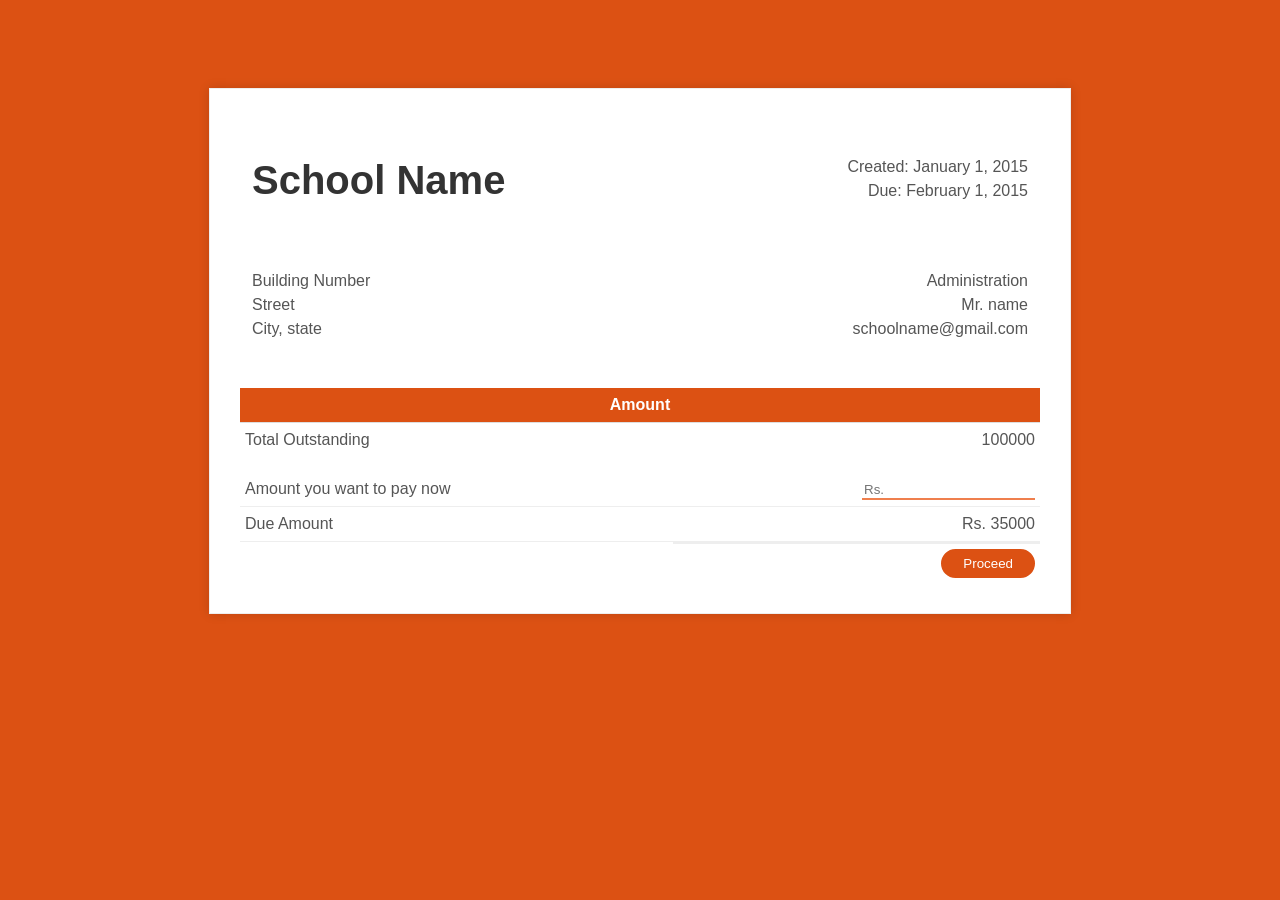
<file: invoice.html>
<!doctype html>
<html>
<head>
    <meta charset="utf-8">
  <meta content="width=device-width, initial-scale=1.0" name="viewport">
    <title>ProtechField Invoice</title>
    
    <style>
    .invoice-box {
        max-width: 800px;
        margin: auto;
        margin-top:7%;
        padding: 30px;
        border: 1px solid #eee;
        box-shadow: 0 0 10px rgba(0, 0, 0, .15);
        font-size: 16px;
        line-height: 24px;
        font-family: 'Helvetica Neue', 'Helvetica', Helvetica, Arial, sans-serif;
        color: #555;
        background-color:white;
    }
    
    .invoice-box table {
        width: 100%;
        line-height: inherit;
        text-align: left;
    }
    
    .invoice-box table td {
        padding: 5px;
        vertical-align: top;
    }
    
    .invoice-box table tr td:nth-child(2) {
        text-align: right;
    }
    
    .invoice-box table tr.top table td {
        padding-bottom: 20px;
    }
    
    .invoice-box table tr.top table td.title {
        font-size: 20px;
        line-height: 45px;
        color: #333;
    }
    
    .invoice-box table tr.information table td {
        padding-bottom: 40px;
    }
    
    .invoice-box table tr.heading td {
        border-bottom: 1px solid #ddd;
        font-weight: bold;
    }
    
    .invoice-box table tr.details td {
        padding-bottom: 20px;
    }
    
    .invoice-box table tr.item td{
        border-bottom: 1px solid #eee;
    }
    
    .invoice-box table tr.item.last td {
        border-bottom: none;
    }
    
    .invoice-box table tr.total td:nth-child(2) {
        border-top: 2px solid #eee;
        font-weight: bold;
    }
    
    @media only screen and (max-width: 600px) {
        .invoice-box table tr.top table td {
            width: 100%;
            display: block;
            text-align: center;
        }
        
        .invoice-box table tr.information table td {
            width: 100%;
            display: block;
            text-align: center;
        }
    }
    
    /** RTL **/
    .rtl {
        direction: rtl;
        font-family: Tahoma, 'Helvetica Neue', 'Helvetica', Helvetica, Arial, sans-serif;
    }
    
    .rtl table {
        text-align: right;
    }
    
    .rtl table tr td:nth-child(2) {
        text-align: left;
    }

    .hed{
        text-align:center;
        background-color:#DC5113;
        color:white;
    }
    button{
        color:white;
        border: 2px solid #DC5113;
        background-color:#DC5113;
        padding:5px 20px;
        border-radius:20px;
    }
    button:hover{
        background-color:white;
        color:black;
    }
    input{
        border:2px solid #EF7F4D;
        border-top:none;
        border-right:none;
        border-left:none;
    }
    body{
        background-color:#DC5113;
    }
    </style>
</head>

<body>
    <div class="invoice-box">
        <table cellpadding="0" cellspacing="0">
            <tr class="top">
                <td colspan="2">
                    <table>
                        <tr>
                            <td class="title">
                                <h1>School Name</h1>
                            </td>
                            
                            <td>
                                <br>
                                Created: January 1, 2015<br>
                                Due: February 1, 2015
                            </td>
                        </tr>
                    </table>
                </td>
            </tr>
            
            <tr class="information">
                <td colspan="2">
                    <table>
                        <tr>
                            <td>
                                Building Number<br>
                                Street<br>
                                City, state
                            </td>
                            
                            <td>
                                Administration<br>
                                Mr. name<br>
                                schoolname@gmail.com
                            </td>
                        </tr>
                    </table>
                </td>
            </tr>
            
            <tr class="heading hed">
                <td colspan="2" class="hed">
                    Amount
                </td>
                
                <!-- <td>
                    Check #
                </td> -->
            </tr>
            
            <tr class="details">
                <td>
                   Total Outstanding
                </td>
                
                <td>
                    100000
                </td>
            </tr>
            
            
            
            <tr class="item">
                <td>
                   Amount you want to pay now
                </td>
                
                <td>
                   <input type="text" placeholder="Rs.">
                </td>
            </tr>
            
            <tr class="item">
                <td>
                   Due Amount
                </td>
                
                <td>
                    Rs. 35000
                </td>
            </tr>
            
            <!-- <tr class="item last">
                <td>
                    Domain name (1 year)
                </td>
                
                <td>
                    $10.00
                </td>
            </tr> -->
            
            <tr class="total">
                <td></td>
                
                <td>
                   <button>Proceed</button>
                </td>
            </tr>
        </table>
    </div>
</body>
</html>
</file>
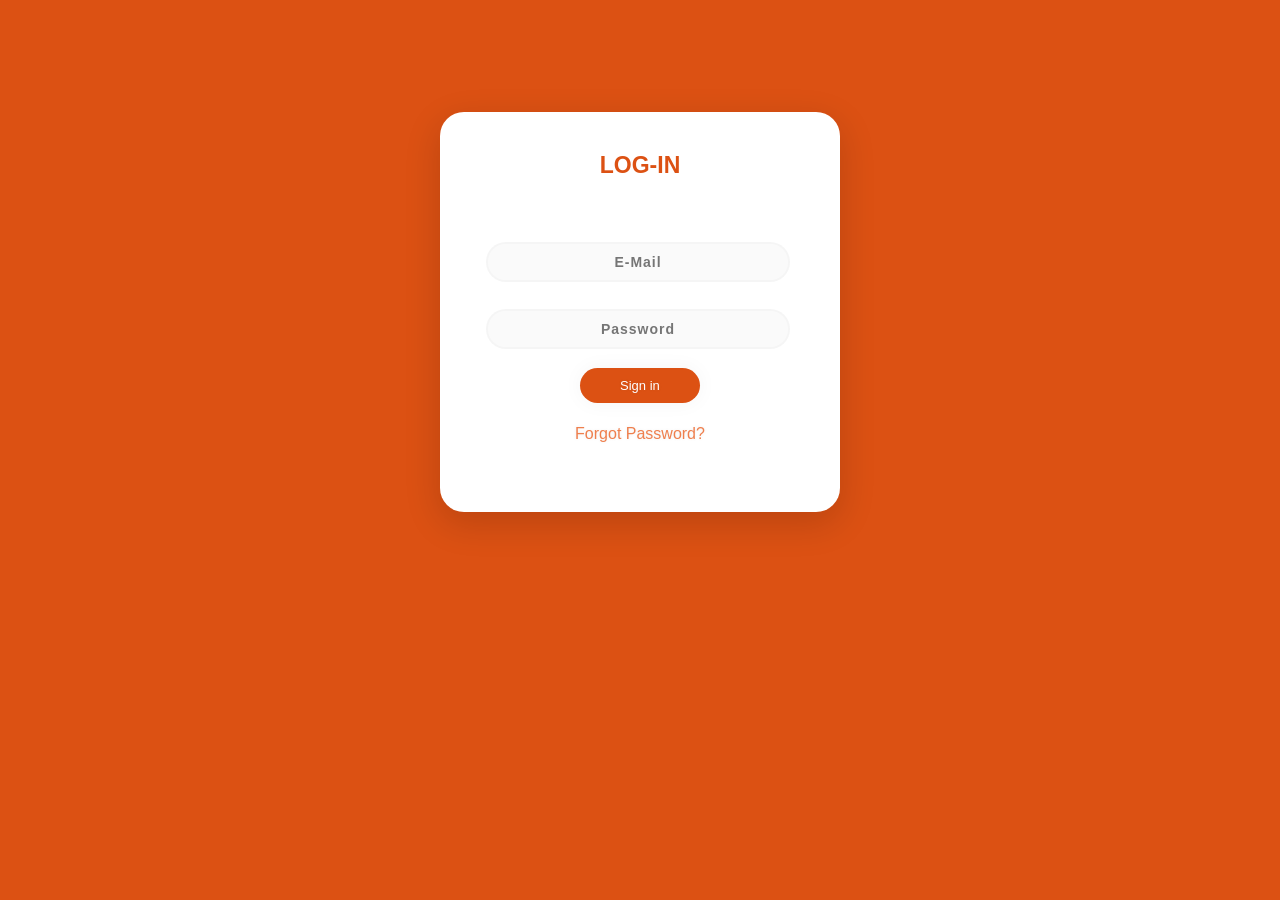
<file: login.html>
<!DOCTYPE html>
<html lang="en">
<head>
    <meta charset="UTF-8">
    <meta name="viewport" content="width=device-width, initial-scale=1.0">
    <title>ProtechField Login</title>
</head>
<style>
       body {
        background-color:#DC5113;
        font-family: 'Ubuntu', sans-serif;
    }
    
    .main {
        background-color: #FFFFFF;
        width: 400px;
        height: 400px;
        margin: 7em auto;
        border-radius: 1.5em;
        box-shadow: 0px 11px 35px 2px rgba(0, 0, 0, 0.14);
    }
    
    .sign {
        padding-top: 40px;
        color: #DC5113;
        font-family: 'Ubuntu', sans-serif;
        font-weight: bold;
        font-size: 23px;
    }
    
    .un {
    width: 76%;
    color: rgb(38, 50, 56);
    font-weight: 700;
    font-size: 14px;
    letter-spacing: 1px;
    background: rgba(136, 126, 126, 0.04);
    padding: 10px 20px;
    border: none;
    border-radius: 20px;
    outline: none;
    box-sizing: border-box;
    border: 2px solid rgba(0, 0, 0, 0.02);
    margin-bottom: 50px;
    margin-left: 46px;
    text-align: center;
    margin-bottom: 27px;
    font-family: 'Ubuntu', sans-serif;
    }
    
    form.form1 {
        padding-top: 40px;
    }
    
    .pass {
            width: 76%;
    color: rgb(38, 50, 56);
    font-weight: 700;
    font-size: 14px;
    letter-spacing: 1px;
    background: rgba(136, 126, 126, 0.04);
    padding: 10px 20px;
    border: none;
    border-radius: 20px;
    outline: none;
    box-sizing: border-box;
    border: 2px solid rgba(0, 0, 0, 0.02);
    margin-bottom: 50px;
    margin-left: 46px;
    text-align: center;
    margin-bottom: 27px;
    font-family: 'Ubuntu', sans-serif;
    }
    
   
    .un:focus, .pass:focus {
        border: 2px solid rgba(0, 0, 0, 0.18) !important;
        
    }
    
    .submit {
      cursor: pointer;
        border-radius: 5em;
        color: #fff;
        background: #DC5113;
        border: 0;
        padding-left: 40px;
        padding-right: 40px;
        padding-bottom: 10px;
        padding-top: 10px;
        font-family: 'Ubuntu', sans-serif;
        margin-left: 35%;
        font-size: 13px;
        box-shadow: 0 0 20px 1px rgba(0, 0, 0, 0.04);
    }
    .submit:hover{
        background-color:white;
        color:#DC5113;
        border: 2px solid #DC5113;
        font-weight:800px;
    }
    .forgot {
        text-shadow: 0px 0px 3px rgba(117, 117, 117, 0.12);
        color: #E1BEE7;
        padding-top: 15px;
    }
    .un:hover{
        border: 2px solid #DC5113;
    }
    .pass:hover{
        border: 2px solid #DC5113;
    }
    a {
        text-shadow: 0px 0px 3px rgba(117, 117, 117, 0.12);
        color: #E1BEE7;
        text-decoration: none
    }
    
    @media (max-width: 600px) {
        .main {
            border-radius: 0px;
            max-width: 90%;
        }
        .un{
            width:70%;
        }
        .pass{
            width:70%;
        }
        .submit{
            margin-left:31%;
        }
      
    }
    
</style>
<body>
    <div class="main">
        <p class="sign" align="center">LOG-IN</p>
        <form class="form1">
          <input class="un " type="text" align="center" placeholder="E-Mail">
          <input class="pass" type="password" align="center" placeholder="Password">
          <a class="submit" align="center">Sign in</a>
          <p class="forgot" align="center"><a href="#" style="color:#EF7F4D">Forgot Password?</p>
                
                    
        </div>
</body>
</html>
</file>
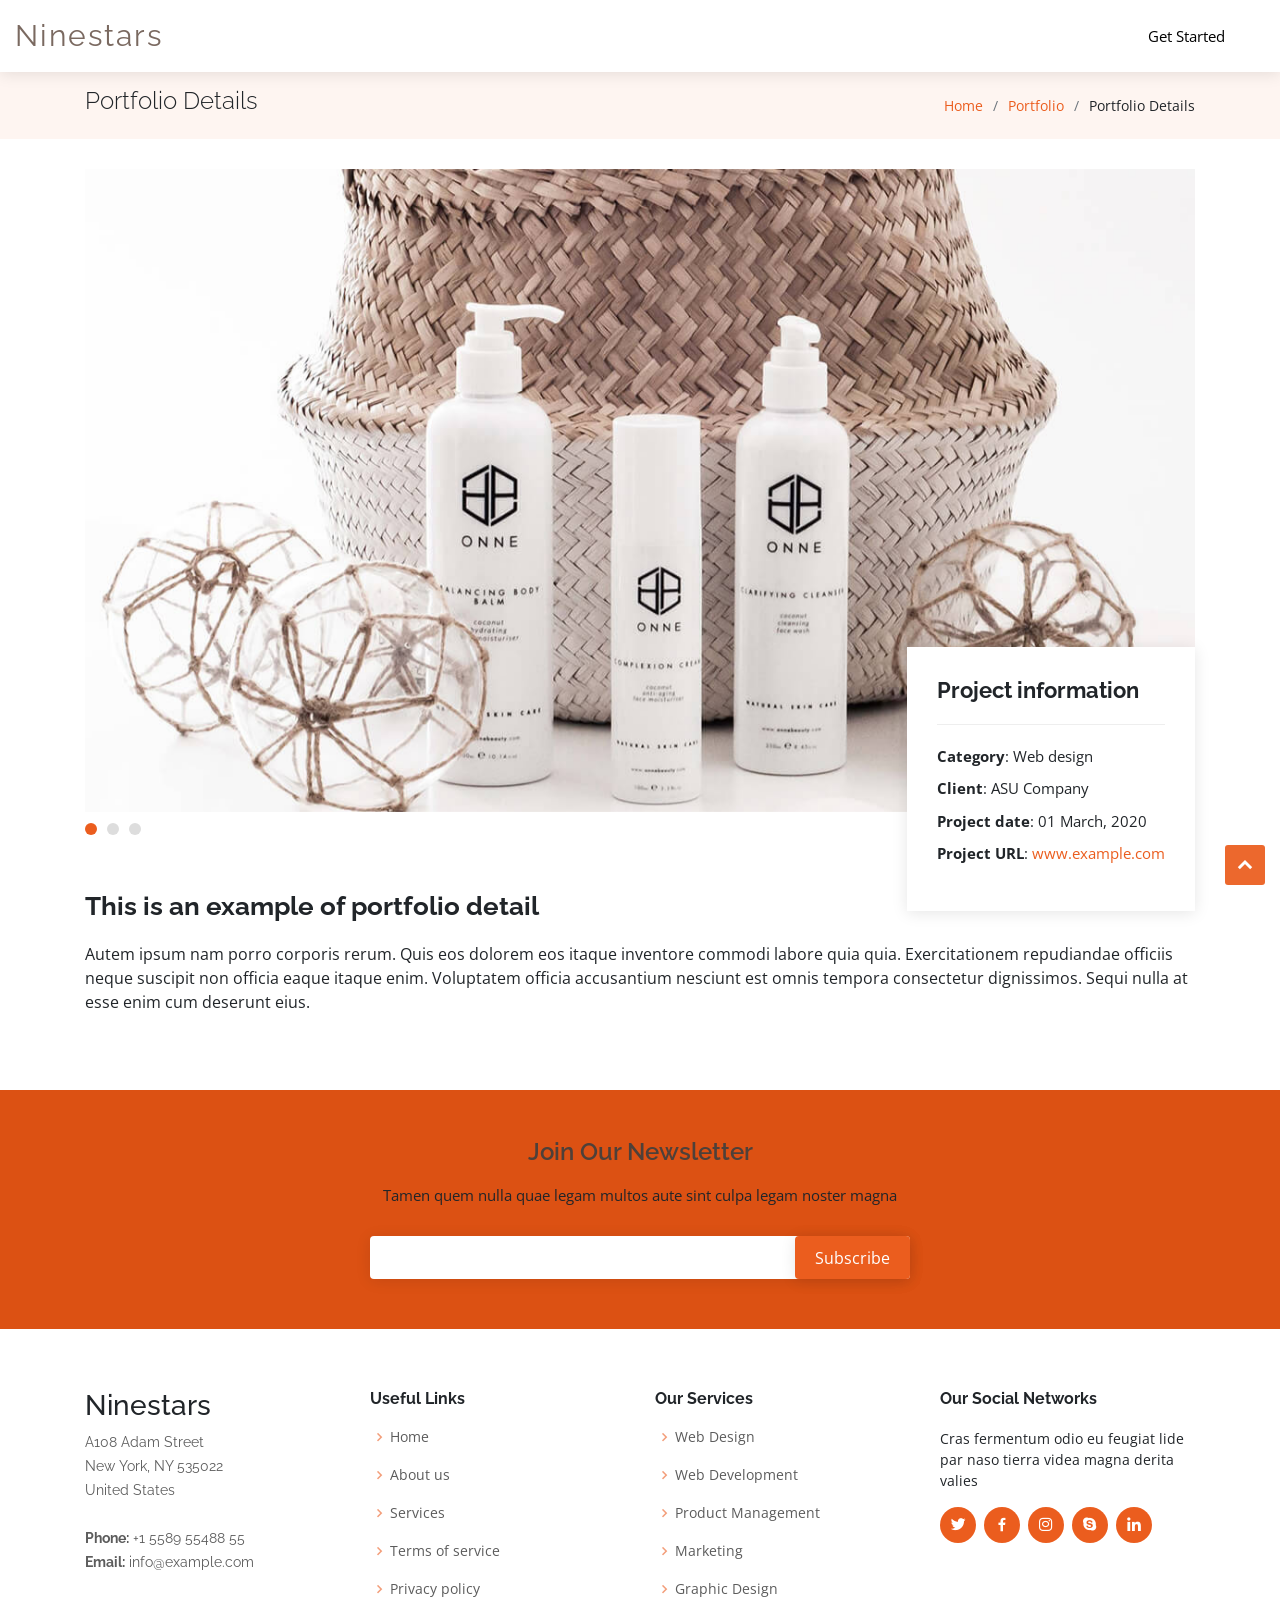
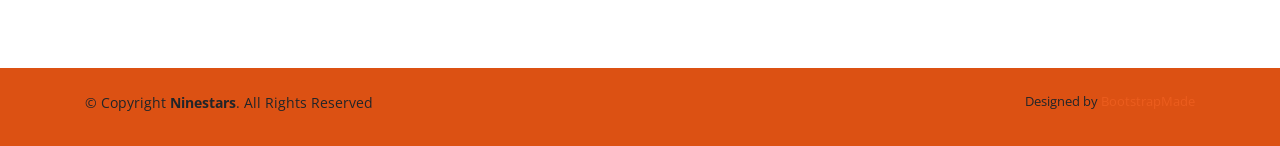
<file: portfolio-details.html>
<!DOCTYPE html>
<html lang="en">

<head>
  <meta charset="utf-8">
  <meta content="width=device-width, initial-scale=1.0" name="viewport">

  <title>Portfolio Details - Ninestars Bootstrap Template</title>
  <meta content="" name="description">
  <meta content="" name="keywords">

  <!-- Favicons -->
  <link href="assets/img/favicon.png" rel="icon">
  <link href="assets/img/apple-touch-icon.png" rel="apple-touch-icon">

  <!-- Google Fonts -->
  <link href="https://fonts.googleapis.com/css?family=Open+Sans:300,300i,400,400i,600,600i,700,700i|Raleway:300,300i,400,400i,600,600i,700,700i" rel="stylesheet">

  <!-- Vendor CSS Files -->
  <link href="assets/vendor/bootstrap/css/bootstrap.min.css" rel="stylesheet">
  <link href="assets/vendor/icofont/icofont.min.css" rel="stylesheet">
  <link href="assets/vendor/boxicons/css/boxicons.min.css" rel="stylesheet">
  <link href="assets/vendor/venobox/venobox.css" rel="stylesheet">
  <link href="assets/vendor/owl.carousel/assets/owl.carousel.min.css" rel="stylesheet">
  <link href="assets/vendor/aos/aos.css" rel="stylesheet">

  <!-- Template Main CSS File -->
  <link href="assets/css/style.css" rel="stylesheet">

  <!-- =======================================================
  * Template Name: Ninestars - v2.3.0
  * Template URL: https://bootstrapmade.com/ninestars-free-bootstrap-3-theme-for-creative/
  * Author: BootstrapMade.com
  * License: https://bootstrapmade.com/license/
  ======================================================== -->
</head>

<body>

  <!-- ======= Header ======= -->
  <header id="header" class="fixed-top">
    <div class="container-fluid d-flex">

      <div class="logo mr-auto">
        <h1 class="text-light"><a href="index.html"><span>Ninestars</span></a></h1>
        <!-- Uncomment below if you prefer to use an image logo -->
        <!-- <a href="index.html"><img src="assets/img/logo.png" alt="" class="img-fluid"></a>-->
      </div>

      <nav class="nav-menu d-none d-lg-block">
        <ul>
          <li class="active"><a href="index.html">Home</a></li>
          <li><a href="#about">About Us</a></li>
          <li><a href="#services">Services</a></li>
          <li><a href="#portfolio">Portfolio</a></li>
          <li><a href="#team">Team</a></li>
          <li class="drop-down"><a href="">Drop Down</a>
            <ul>
              <li><a href="#">Drop Down 1</a></li>
              <li class="drop-down"><a href="#">Drop Down 2</a>
                <ul>
                  <li><a href="#">Deep Drop Down 1</a></li>
                  <li><a href="#">Deep Drop Down 2</a></li>
                  <li><a href="#">Deep Drop Down 3</a></li>
                  <li><a href="#">Deep Drop Down 4</a></li>
                  <li><a href="#">Deep Drop Down 5</a></li>
                </ul>
              </li>
              <li><a href="#">Drop Down 3</a></li>
              <li><a href="#">Drop Down 4</a></li>
              <li><a href="#">Drop Down 5</a></li>
            </ul>
          </li>
          <li><a href="#contact">Contact Us</a></li>

          <li class="get-started"><a href="#about">Get Started</a></li>
        </ul>
      </nav><!-- .nav-menu -->

    </div>
  </header><!-- End Header -->

  <main id="main">

    <!-- ======= Breadcrumbs Section ======= -->
    <section class="breadcrumbs">
      <div class="container">

        <div class="d-flex justify-content-between align-items-center">
          <h2>Portfolio Details</h2>
          <ol>
            <li><a href="index.html">Home</a></li>
            <li><a href="portfolio.html">Portfolio</a></li>
            <li>Portfolio Details</li>
          </ol>
        </div>

      </div>
    </section><!-- Breadcrumbs Section -->

    <!-- ======= Portfolio Details Section ======= -->
    <section class="portfolio-details">
      <div class="container">

        <div class="portfolio-details-container">

          <div class="owl-carousel portfolio-details-carousel">
            <img src="assets/img/portfolio/portfolio-details-1.jpg" class="img-fluid" alt="">
            <img src="assets/img/portfolio/portfolio-details-2.jpg" class="img-fluid" alt="">
            <img src="assets/img/portfolio/portfolio-details-3.jpg" class="img-fluid" alt="">
          </div>

          <div class="portfolio-info">
            <h3>Project information</h3>
            <ul>
              <li><strong>Category</strong>: Web design</li>
              <li><strong>Client</strong>: ASU Company</li>
              <li><strong>Project date</strong>: 01 March, 2020</li>
              <li><strong>Project URL</strong>: <a href="#">www.example.com</a></li>
            </ul>
          </div>

        </div>

        <div class="portfolio-description">
          <h2>This is an example of portfolio detail</h2>
          <p>
            Autem ipsum nam porro corporis rerum. Quis eos dolorem eos itaque inventore commodi labore quia quia. Exercitationem repudiandae officiis neque suscipit non officia eaque itaque enim. Voluptatem officia accusantium nesciunt est omnis tempora consectetur dignissimos. Sequi nulla at esse enim cum deserunt eius.
          </p>
        </div>
      </div>
    </section><!-- End Portfolio Details Section -->

  </main><!-- End #main -->

  <!-- ======= Footer ======= -->
  <footer id="footer">

    <div class="footer-newsletter" data-aos="fade-up">
      <div class="container">
        <div class="row justify-content-center">
          <div class="col-lg-6">
            <h4>Join Our Newsletter</h4>
            <p>Tamen quem nulla quae legam multos aute sint culpa legam noster magna</p>
            <form action="" method="post">
              <input type="email" name="email"><input type="submit" value="Subscribe">
            </form>
          </div>
        </div>
      </div>
    </div>

    <div class="footer-top">
      <div class="container">
        <div class="row">

          <div class="col-lg-3 col-md-6 footer-contact" data-aos="fade-up" data-aos-delay="100">
            <h3>Ninestars</h3>
            <p>
              A108 Adam Street <br>
              New York, NY 535022<br>
              United States <br><br>
              <strong>Phone:</strong> +1 5589 55488 55<br>
              <strong>Email:</strong> info@example.com<br>
            </p>
          </div>

          <div class="col-lg-3 col-md-6 footer-links" data-aos="fade-up" data-aos-delay="200">
            <h4>Useful Links</h4>
            <ul>
              <li><i class="bx bx-chevron-right"></i> <a href="#">Home</a></li>
              <li><i class="bx bx-chevron-right"></i> <a href="#">About us</a></li>
              <li><i class="bx bx-chevron-right"></i> <a href="#">Services</a></li>
              <li><i class="bx bx-chevron-right"></i> <a href="#">Terms of service</a></li>
              <li><i class="bx bx-chevron-right"></i> <a href="#">Privacy policy</a></li>
            </ul>
          </div>

          <div class="col-lg-3 col-md-6 footer-links" data-aos="fade-up" data-aos-delay="300">
            <h4>Our Services</h4>
            <ul>
              <li><i class="bx bx-chevron-right"></i> <a href="#">Web Design</a></li>
              <li><i class="bx bx-chevron-right"></i> <a href="#">Web Development</a></li>
              <li><i class="bx bx-chevron-right"></i> <a href="#">Product Management</a></li>
              <li><i class="bx bx-chevron-right"></i> <a href="#">Marketing</a></li>
              <li><i class="bx bx-chevron-right"></i> <a href="#">Graphic Design</a></li>
            </ul>
          </div>

          <div class="col-lg-3 col-md-6 footer-links" data-aos="fade-up" data-aos-delay="400">
            <h4>Our Social Networks</h4>
            <p>Cras fermentum odio eu feugiat lide par naso tierra videa magna derita valies</p>
            <div class="social-links mt-3">
              <a href="#" class="twitter"><i class="bx bxl-twitter"></i></a>
              <a href="#" class="facebook"><i class="bx bxl-facebook"></i></a>
              <a href="#" class="instagram"><i class="bx bxl-instagram"></i></a>
              <a href="#" class="google-plus"><i class="bx bxl-skype"></i></a>
              <a href="#" class="linkedin"><i class="bx bxl-linkedin"></i></a>
            </div>
          </div>

        </div>
      </div>
    </div>

    <div class="container py-4">
      <div class="copyright">
        &copy; Copyright <strong><span>Ninestars</span></strong>. All Rights Reserved
      </div>
      <div class="credits">
        <!-- All the links in the footer should remain intact. -->
        <!-- You can delete the links only if you purchased the pro version. -->
        <!-- Licensing information: https://bootstrapmade.com/license/ -->
        <!-- Purchase the pro version with working PHP/AJAX contact form: https://bootstrapmade.com/ninestars-free-bootstrap-3-theme-for-creative/ -->
        Designed by <a href="https://bootstrapmade.com/">BootstrapMade</a>
      </div>
    </div>
  </footer><!-- End Footer -->

  <a href="#" class="back-to-top"><i class="icofont-simple-up"></i></a>

  <!-- Vendor JS Files -->
  <script src="assets/vendor/jquery/jquery.min.js"></script>
  <script src="assets/vendor/bootstrap/js/bootstrap.bundle.min.js"></script>
  <script src="assets/vendor/jquery.easing/jquery.easing.min.js"></script>
  <script src="assets/vendor/php-email-form/validate.js"></script>
  <script src="assets/vendor/isotope-layout/isotope.pkgd.min.js"></script>
  <script src="assets/vendor/venobox/venobox.min.js"></script>
  <script src="assets/vendor/owl.carousel/owl.carousel.min.js"></script>
  <script src="assets/vendor/aos/aos.js"></script>

  <!-- Template Main JS File -->
  <script src="assets/js/main.js"></script>

</body>

</html>
</file>
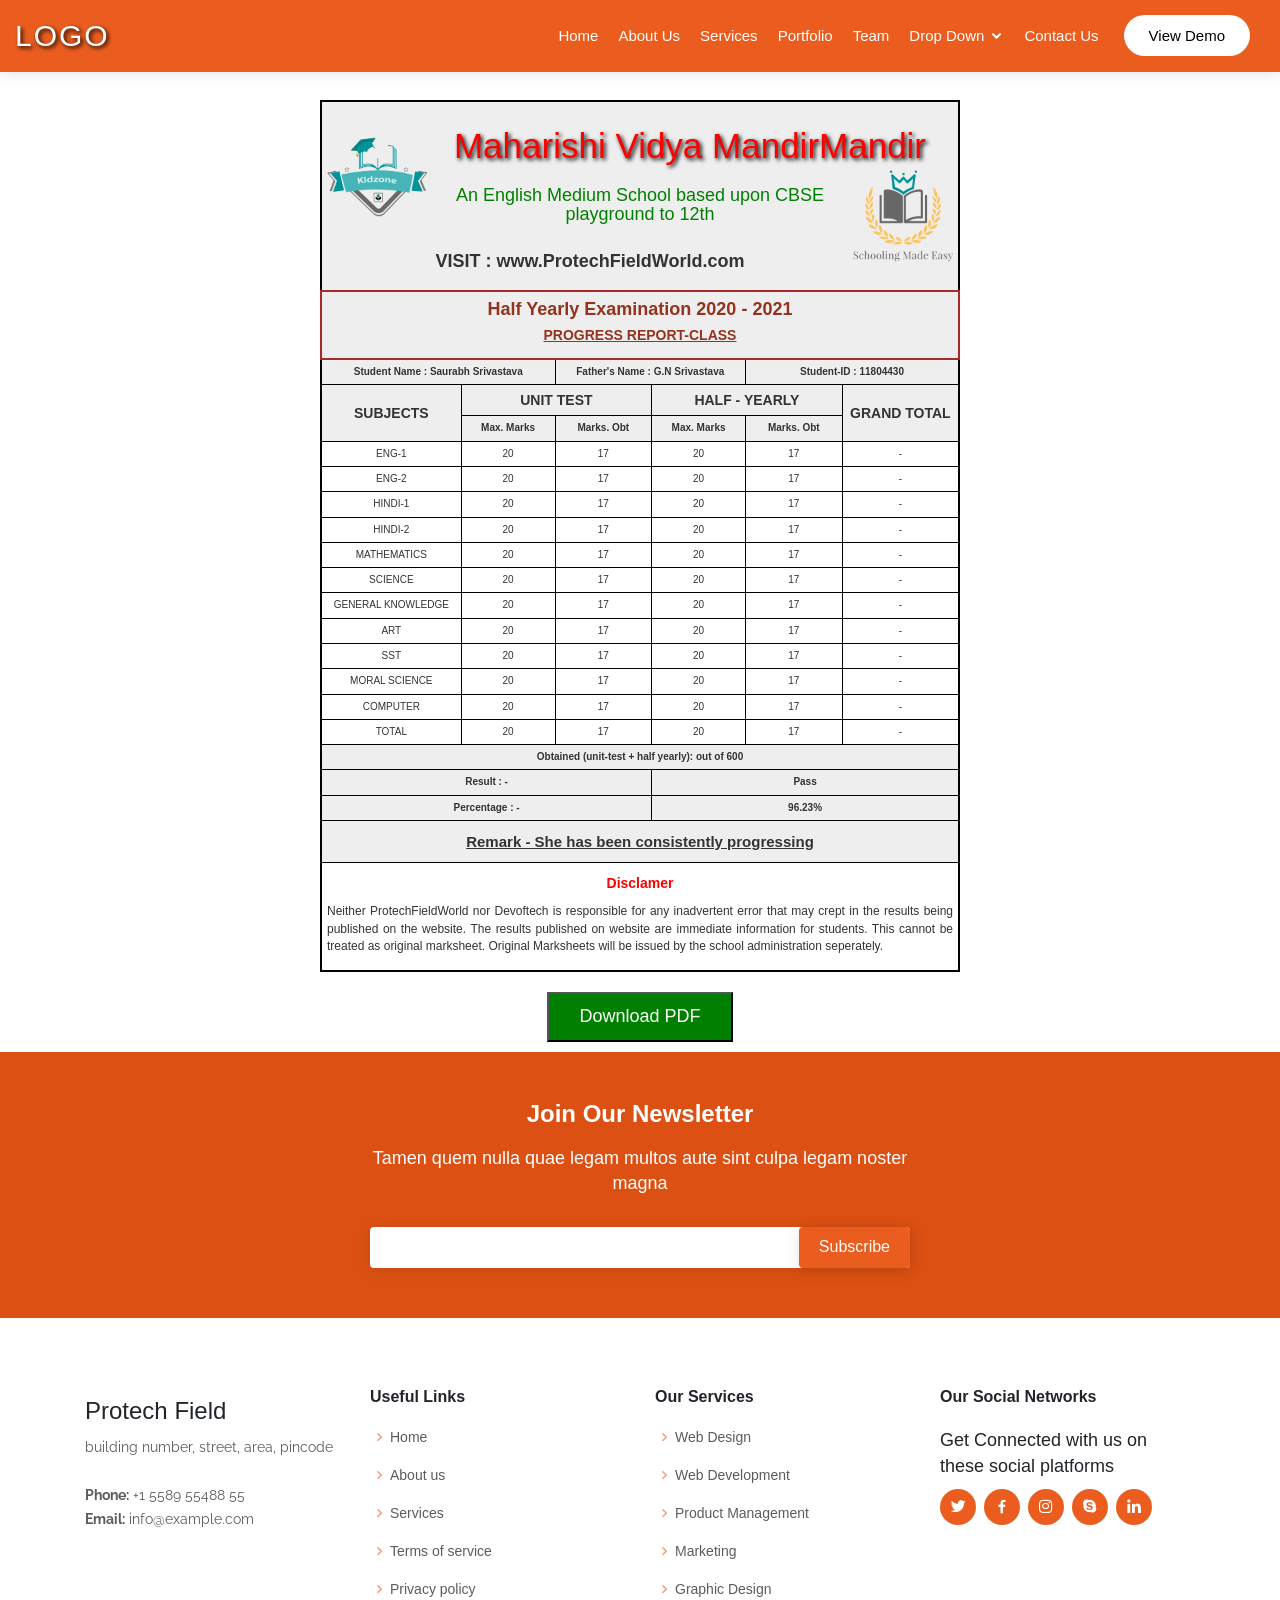
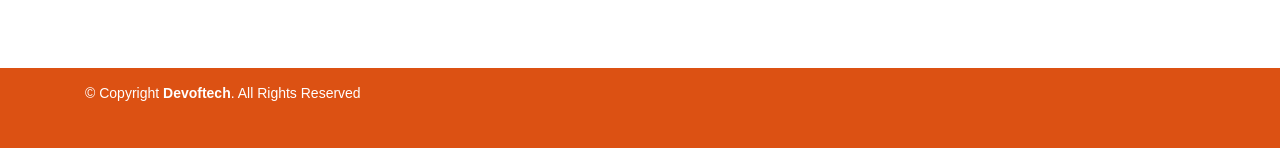
<file: result.html>
<!DOCTYPE html>
<html lang="en">

<head>
  <meta charset="utf-8">
  <meta content="width=device-width, initial-scale=1.0" name="viewport">

  <title>Ninestars Bootstrap Template - Index</title>
  <meta content="" name="description">
  <meta content="" name="keywords">
  <link href="assets/vendor/bootstrap/css/bootstrap.min.css" rel="stylesheet">
  <link href="assets/vendor/icofont/icofont.min.css" rel="stylesheet">
  <link href="assets/vendor/boxicons/css/boxicons.min.css" rel="stylesheet">
  <link href="assets/vendor/venobox/venobox.css" rel="stylesheet">
  <link href="assets/vendor/owl.carousel/assets/owl.carousel.min.css" rel="stylesheet">
  <link href="assets/vendor/aos/aos.css" rel="stylesheet">
  <link href='https://fonts.googleapis.com/css?family=Raleway:300' rel='stylesheet' type='text/css'>
  <link href="assets/css/style.css" rel="stylesheet">
  <link rel="stylesheet" href="https://maxcdn.bootstrapcdn.com/bootstrap/3.4.1/css/bootstrap.min.css">
  <script src="https://ajax.googleapis.com/ajax/libs/jquery/3.5.1/jquery.min.js"></script>
  <script src="https://maxcdn.bootstrapcdn.com/bootstrap/3.4.1/js/bootstrap.min.js"></script>
</head>
<style>
body{
    font-family:sans-serif;
}
td, th{
    border:1px solid black;
}
main {
  display: flex;
  justify-content: center;
}



@media screen and (max-width:900px){
table {
  max-width: 100%;
  border:2px solid black;
  margin-top:100px;
}
 th,
td {
  text-align: left;
  padding: 5px;
  text-align:center;
  width:5%;
}
h1{
    color:red;
    font-size:18px;
    text-shadow: 1px 1px 1px #000000;
}
th img{
    width:60px;
}
}

@media screen and (min-width:900px){
table {
  max-width: 50%;
  border:2px solid black;
  margin-top:100px;
}
th,
td {
  text-align: left;
  padding: 5px;
  text-align:center;
  width:5%;
}
h1{
    color:red;
    font-size:35px;
    text-shadow: 2px 2px 4px #000000;
    top:10%;
}
th img{
    width:100px;
}
}
h2{
    font-size:18px;
    color:green; 
   
}
td, th{
    font-size:10px;
}

p{
    font-size:18px;
    -10px;margin-top:
}
th{
    background-color:#eee;
}
td{
    word-wrap: break-word; 
}
#btPrint{
    padding:10px 30px;
    background-color:green;
    color:white;
    margin-left:auto;
    margin-right:auto;
    display:block;
    margin-top:20px;
}
.log1{
  float:left;
}
.log2{
  float:right;
}
</style>
<body>
  <header id="header" class="fixed-top" style="background-color:#EB5D1E">
    <div class="container-fluid d-flex">

      <div class="logo mr-auto">
        <h1 class="text-light"><a href="index.html"><span style="color:white">LOGO</span></a></h1>
        <!-- Uncomment below if you prefer to use an image logo -->
        <!-- <a href="index.html"><img src="assets/img/logo.png" alt="" class="img-fluid"></a>-->
      </div>

      <nav class="nav-menu d-none d-lg-block">
        <ul>
          <li class="active"><a href="index.html">Home</a></li>
          <li><a href="#about">About Us</a></li>
          <li><a href="#services">Services</a></li>
          <li><a href="#portfolio">Portfolio</a></li>
          <li><a href="#team">Team</a></li>
          <li class="drop-down"><a href="">Drop Down</a>
            <ul>
              <li><a href="#">Drop Down 1</a></li>
              <li class="drop-down"><a href="#">Drop Down 2</a>
                <ul>
                  <li><a href="#">Deep Drop Down 1</a></li>
                  <li><a href="#">Deep Drop Down 2</a></li>
                  <li><a href="#">Deep Drop Down 3</a></li>
                  <li><a href="#">Deep Drop Down 4</a></li>
                  <li><a href="#">Deep Drop Down 5</a></li>
                </ul>
              </li>
              <li><a href="#">Drop Down 3</a></li>
              <li><a href="#">Drop Down 4</a></li>
              <li><a href="#">Drop Down 5</a></li>
            </ul>
          </li>
          <li><a href="#contact">Contact Us</a></li>

          <li class="get-started"><a href="result.html">View Demo</a></li>
        </ul>
      </nav><!-- .nav-menu -->

    </div>
  </header>
<main id="tab">
  <table cellspacing="0">
  <tr>
  
    <th colspan = "6" style="text-align:center"><h1><img class="log1" src="scl1.png">Maharishi Vidya MandirMandir<img class="log2" src="scl2.png"></h1> <h2> An English Medium School based upon CBSE playground to 12th </h2><br><p> VISIT : www.ProtechFieldWorld.com</p></th>
  </tr>
  <tr>
    <th colspan = "6" style="text-align:center; color:#94331E; font-size:18px; border:2px solid brown; font-weight:700">Half Yearly Examination 2020 - 2021 <br> <h5 style="text-decoration:underline; margin-top:5px; font-weight:800">PROGRESS REPORT-CLASS</h5></th>
  </tr>
  
  <tr style="margin-top:30px">
  <th colspan="2">Student Name : Saurabh Srivastava</th>
  <th colspan="2">Father's Name : G.N Srivastava</th>
  <th colspan="2">Student-ID : 11804430</th>
  </tr>
  <tr></tr><tr><tr>
  <tr>
    <th rowspan = "3" style="font-size:14px">SUBJECTS</th>
    <th colspan="2" style="font-size:14px">UNIT TEST</th>
    <th colspan="2" style="font-size:14px">HALF - YEARLY</th>
    <th rowspan="3" style="font-size:14px">GRAND TOTAL</th>
  <tr>
  <tr>
    <th>Max. Marks</th>
    <th>Marks. Obt</th>
    <th>Max. Marks</th>
    <th>Marks. Obt</th>
  </tr>
  <tr>
    <td>ENG-1</td>
    <td>20</td>
    <td>17</td>
    <td>20</td>
    <td>17</td>
    <td>-</td>
  </tr>
  <tr>
    <td>ENG-2</td>
    <td>20</td>
    <td>17</td>
    <td>20</td>
    <td>17</td>
    <td>-</td>
  </tr>
  <tr>
    <td>HINDI-1</td>
    <td>20</td>
    <td>17</td>
    <td>20</td>
    <td>17</td>
    <td>-</td>
  </tr>
  <tr>
    <td>HINDI-2</td>
    <td>20</td>
    <td>17</td>
    <td>20</td>
    <td>17</td>
    <td>-</td>
  </tr>
  <tr>
    <td>MATHEMATICS</td>
    <td>20</td>
    <td>17</td>
    <td>20</td>
    <td>17</td>
    <td>-</td>
  </tr>
  <tr>
    <td>SCIENCE</td>
    <td>20</td>
    <td>17</td>
    <td>20</td>
    <td>17</td>
    <td>-</td>
  </tr>
  <tr>
    <td>GENERAL KNOWLEDGE</td>
    <td>20</td>
    <td>17</td>
    <td>20</td>
    <td>17</td>
    <td>-</td>
  </tr>
  <tr>
    <td>ART</td>
    <td>20</td>
    <td>17</td>
    <td>20</td>
    <td>17</td>
    <td>-</td>
  </tr>
  <tr>
    <td>SST</td>
    <td>20</td>
    <td>17</td>
    <td>20</td>
    <td>17</td>
    <td>-</td>
  </tr>
  <tr>
    <td>MORAL SCIENCE</td>
    <td>20</td>
    <td>17</td>
    <td>20</td>
    <td>17</td>
    <td>-</td>
  </tr>
  <tr>
    <td>COMPUTER</td>
    <td>20</td>
    <td>17</td>
    <td>20</td>
    <td>17</td>
    <td>-</td>
  </tr>
  <tr>
    <td>TOTAL</td>
    <td>20</td>
    <td>17</td>
    <td>20</td>
    <td>17</td>
    <td>-</td>
  </tr>
    <tr>
        <th colspan="6">Obtained (unit-test + half yearly): out of 600</th>
    </tr>
    <tr>
        <th colspan="3">Result : -</th>
        <th colspan="3">Pass</th>
    </tr>
    <tr>
        <th colspan="3">Percentage : -</th>
        <th colspan="3">96.23%</th>
    </tr>
    <tr rowspan="3">
        <th colspan="6" style="text-decoration:underline; padding:10px; font-size:15px">Remark - She has been consistently progressing</th>
    </tr>
    <tr>
        <td colspan="6"><p style="color:red; margin-top:5px; font-size:14px; font-weight:800">Disclamer</p> <p style="text-align:justify; font-size:12px">Neither ProtechFieldWorld nor Devoftech is responsible for any inadvertent error that may crept in the results being published on the website. The results published on website are immediate information for students. This cannot be treated as original marksheet. Original Marksheets will be issued by the school administration seperately.</p></td>
    </tr>
</table>
</main>
   <p>
        <input type="button" value="Download PDF" 
            id="btPrint" onclick="createPDF()" />
    </p>
    <footer id="footer" >

      <div class="footer-newsletter" data-aos="fade-up" >
        <div class="container">
          <div class="row justify-content-center">
            <div class="col-lg-6">
              <h4 style="color:white">Join Our Newsletter</h4>
              <p style="color:white">Tamen quem nulla quae legam multos aute sint culpa legam noster magna</p>
              <form action="" method="post">
                <input type="email" name="email"><input type="submit" value="Subscribe">
              </form>
            </div>
          </div>
        </div>
      </div>
  
      <div class="footer-top">
        <div class="container">
          <div class="row">
  
            <div class="col-lg-3 col-md-6 footer-contact" data-aos="fade-up" data-aos-delay="100">
              <h3>Protech Field</h3>
              <p>
               building number, street, area, pincode<br><br>
                <strong>Phone:</strong> +1 5589 55488 55<br>
                <strong>Email:</strong> info@example.com<br>
              </p>
            </div>
  
            <div class="col-lg-3 col-md-6 footer-links" data-aos="fade-up" data-aos-delay="200">
              <h4>Useful Links</h4>
              <ul>
                <li><i class="bx bx-chevron-right"></i> <a href="#">Home</a></li>
                <li><i class="bx bx-chevron-right"></i> <a href="#">About us</a></li>
                <li><i class="bx bx-chevron-right"></i> <a href="#">Services</a></li>
                <li><i class="bx bx-chevron-right"></i> <a href="#">Terms of service</a></li>
                <li><i class="bx bx-chevron-right"></i> <a href="#">Privacy policy</a></li>
              </ul>
            </div>
  
            <div class="col-lg-3 col-md-6 footer-links" data-aos="fade-up" data-aos-delay="300">
              <h4>Our Services</h4>
              <ul>
                <li><i class="bx bx-chevron-right"></i> <a href="#">Web Design</a></li>
                <li><i class="bx bx-chevron-right"></i> <a href="#">Web Development</a></li>
                <li><i class="bx bx-chevron-right"></i> <a href="#">Product Management</a></li>
                <li><i class="bx bx-chevron-right"></i> <a href="#">Marketing</a></li>
                <li><i class="bx bx-chevron-right"></i> <a href="#">Graphic Design</a></li>
              </ul>
            </div>
  
            <div class="col-lg-3 col-md-6 footer-links" data-aos="fade-up" data-aos-delay="400">
              <h4>Our Social Networks</h4>
              <p>Get Connected with us on these social platforms</p>
              <div class="social-links mt-3">
                <a href="#" class="twitter"><i class="bx bxl-twitter"></i></a>
                <a href="#" class="facebook"><i class="bx bxl-facebook"></i></a>
                <a href="#" class="instagram"><i class="bx bxl-instagram"></i></a>
                <a href="#" class="google-plus"><i class="bx bxl-skype"></i></a>
                <a href="#" class="linkedin"><i class="bx bxl-linkedin"></i></a>
              </div>
            </div>
  
          </div>
        </div>
      </div>
  
      <div class="container py-4">
        <div class="copyright" style="color:white">
          &copy; Copyright <strong><span>Devoftech</span></strong>. All Rights Reserved
        </div>
       
      </div>
    </footer>
    <script>
    function createPDF() {
        var sTable = document.getElementById('tab').innerHTML;

        var style = "<style>";
        style = style + "table {width: 100%;font: 17px Calibri;}";
        style = style + "table,img, th, td {border: solid 1px #DDD; border-collapse: collapse;";
        style = style + "padding: 2px 3px;text-align: center;}";
        style = style + "</style>";

        // CREATE A WINDOW OBJECT.
        var win = window.open('', '', 'height=1000,width=1000');

        win.document.write('<html><head>');
        win.document.write(style);          // ADD STYLE INSIDE THE HEAD TAG.
        win.document.write('</head>');
        win.document.write('<body>');
        win.document.write('<img>');
        win.document.write(sTable);         // THE TABLE CONTENTS INSIDE THE BODY TAG.
        win.document.write('</body></html>');

        win.document.close(); 	// CLOSE THE CURRENT WINDOW.

        win.print();    // PRINT THE CONTENTS.
    }
</script>
  <!-- Vendor JS Files -->
  <script src="assets/vendor/jquery/jquery.min.js"></script>
  <script src="assets/vendor/bootstrap/js/bootstrap.bundle.min.js"></script>
  <script src="assets/vendor/jquery.easing/jquery.easing.min.js"></script>
  <script src="assets/vendor/php-email-form/validate.js"></script>
  <script src="assets/vendor/isotope-layout/isotope.pkgd.min.js"></script>
  <script src="assets/vendor/venobox/venobox.min.js"></script>
  <script src="assets/vendor/owl.carousel/owl.carousel.min.js"></script>
  <script src="assets/vendor/aos/aos.js"></script>

  <!-- Template Main JS File -->
  <script src="assets/js/main.js"></script>
</body>

</html>
</file>
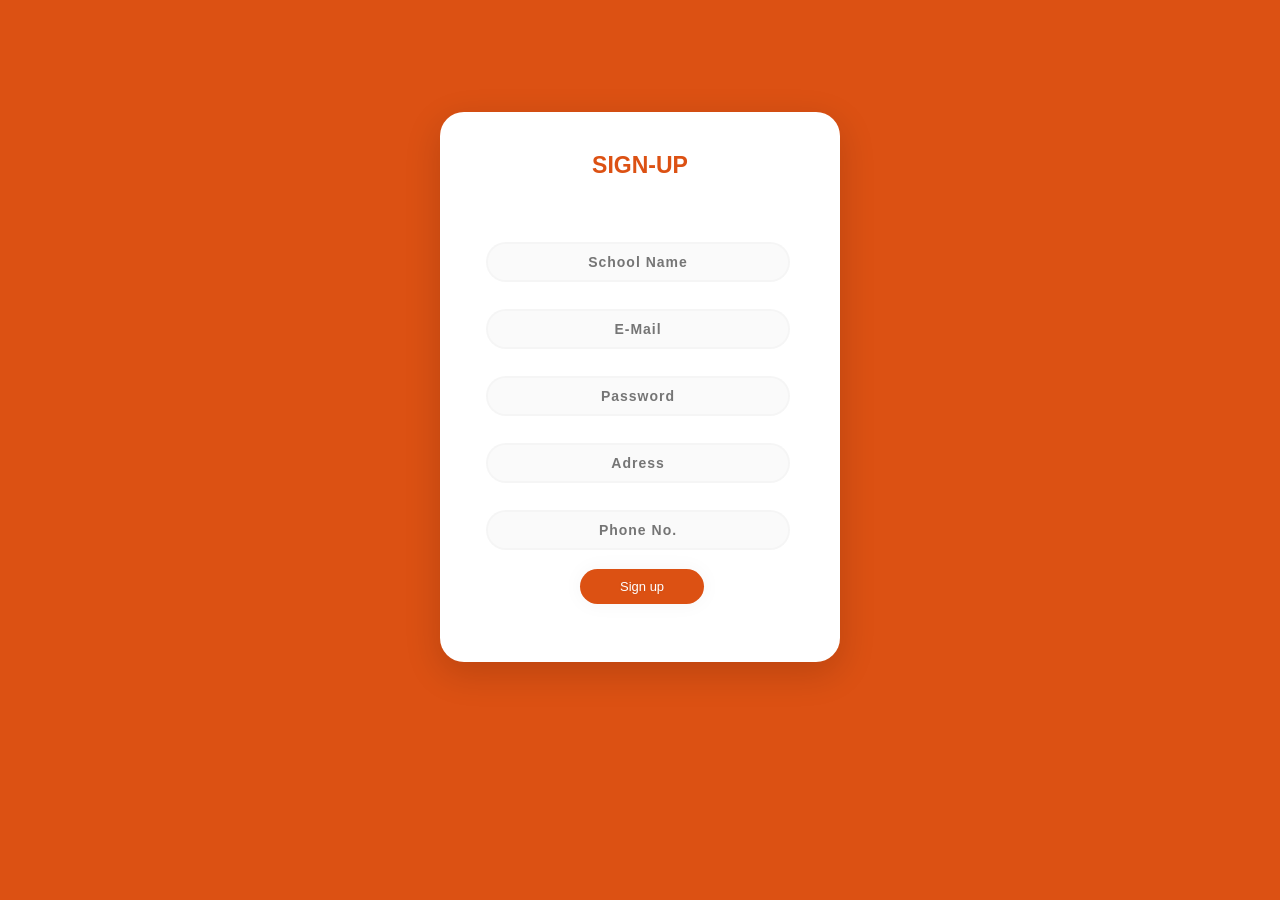
<file: signup.html>
<!DOCTYPE html>
<html lang="en">
<head>
    <meta charset="UTF-8">
    <meta name="viewport" content="width=device-width, initial-scale=1.0">
    <title>ProtechField Sign Up</title>
</head>
<style>
       body {
        background-color:#DC5113;
        font-family: 'Ubuntu', sans-serif;
    }
    
    .main {
        background-color: #FFFFFF;
        width: 400px;
        height: 550px;
        margin: 7em auto;
        border-radius: 1.5em;
        box-shadow: 0px 11px 35px 2px rgba(0, 0, 0, 0.14);
    }
    
    .sign {
        padding-top: 40px;
        color: #DC5113;
        font-family: 'Ubuntu', sans-serif;
        font-weight: bold;
        font-size: 23px;
    }
    
    .un {
    width: 76%;
    color: rgb(38, 50, 56);
    font-weight: 700;
    font-size: 14px;
    letter-spacing: 1px;
    background: rgba(136, 126, 126, 0.04);
    padding: 10px 20px;
    border: none;
    border-radius: 20px;
    outline: none;
    box-sizing: border-box;
    border: 2px solid rgba(0, 0, 0, 0.02);
    margin-bottom: 50px;
    margin-left: 46px;
    text-align: center;
    margin-bottom: 27px;
    font-family: 'Ubuntu', sans-serif;
    }
    
    form.form1 {
        padding-top: 40px;
    }
    
    .pass {
            width: 76%;
    color: rgb(38, 50, 56);
    font-weight: 700;
    font-size: 14px;
    letter-spacing: 1px;
    background: rgba(136, 126, 126, 0.04);
    padding: 10px 20px;
    border: none;
    border-radius: 20px;
    outline: none;
    box-sizing: border-box;
    border: 2px solid rgba(0, 0, 0, 0.02);
    margin-bottom: 50px;
    margin-left: 46px;
    text-align: center;
    margin-bottom: 27px;
    font-family: 'Ubuntu', sans-serif;
    }
    
   
    .un:focus, .pass:focus {
        border: 2px solid rgba(0, 0, 0, 0.18) !important;
        
    }
    
    .submit {
      cursor: pointer;
        border-radius: 5em;
        color: #fff;
        background: #DC5113;
        border: 0;
        padding-left: 40px;
        padding-right: 40px;
        padding-bottom: 10px;
        padding-top: 10px;
        font-family: 'Ubuntu', sans-serif;
        margin-left: 35%;
        font-size: 13px;
        box-shadow: 0 0 20px 1px rgba(0, 0, 0, 0.04);
    }
    .submit:hover{
        background-color:white;
        color:#DC5113;
        border: 2px solid #DC5113;
        font-weight:800px;
    }
    .forgot {
        text-shadow: 0px 0px 3px rgba(117, 117, 117, 0.12);
        color: #E1BEE7;
        padding-top: 15px;
    }
    .un:hover{
        border: 2px solid #DC5113;
    }
    .pass:hover{
        border: 2px solid #DC5113;
    }
    a {
        text-shadow: 0px 0px 3px rgba(117, 117, 117, 0.12);
        color: #E1BEE7;
        text-decoration: none
    }
    
    @media (max-width: 600px) {
        .main {
            border-radius: 0px;
            max-width: 90%;
        }
        .un{
            width:70%;
        }
        .pass{
            width:70%;
        }
        .submit{
            margin-left:31%;
        }
      
    }
    
</style>
<body>
    <div class="main">
        <p class="sign" align="center">SIGN-UP</p>
        <form class="form1">
          <input class="un " type="text" align="center" placeholder="School Name">
          <input class="un " type="email" align="center" placeholder="E-Mail">
          <input class="pass" type="password" align="center" placeholder="Password">
          <input class="pass" type="text" align="center" placeholder="Adress">
          <input class="pass" type="phone" align="center" placeholder="Phone No.">
          <a class="submit" align="center">Sign up</a>     
        </div>
</body>
</html>
</file>
<file: assets/vendor/venobox/venobox.css>
/* ------ venobox.css --------*/
.vbox-overlay *, .vbox-overlay *:before, .vbox-overlay *:after{
    -webkit-backface-visibility: hidden;
    -webkit-box-sizing:border-box;
    -moz-box-sizing:border-box;
    box-sizing:border-box;
}
.vbox-overlay * { 
    -webkit-backface-visibility: visible;
    backface-visibility: visible;
}
.vbox-overlay{
    display: -webkit-flex;
    display: flex;
    -webkit-flex-direction: column;
    flex-direction: column;
    -webkit-justify-content: center;
    justify-content: center;
    -webkit-align-items: center;
    align-items: center;
    position: fixed;
    left: 0;
    top: 0;
    bottom: 0;
    right: 0;
    z-index: 999999;
}

/* ----- navigation ----- */
.vbox-title{
    width: 100%;
    height: 40px;
    float: left;
    text-align: center;
    line-height: 28px;
    font-size: 12px;
    padding: 6px 50px;
    overflow: hidden;
    position: fixed;
    display: none;
    left: 0;
    z-index: 89;
}
.vbox-close{
    cursor: pointer;
    position: fixed;
    top: -1px;
    right: 0;
    width: 50px;
    height: 40px;
    padding: 6px;
    display: block;
    background-position:10px center;
    overflow: hidden;
    font-size: 24px;
    line-height: 1;
    text-align: center;
    z-index: 99;
}
.vbox-left{
    cursor: pointer;
    position: fixed;
    left: 0;
    height: 40px;
    overflow: hidden;
    line-height: 28px;
    font-size: 12px;
    z-index: 99;
    display: flex;
    align-items:center;
}
.vbox-num{
    display: inline-block;
    margin: 6px 0 6px 15px;
}
/* ----- Social share ----- */
.vbox-share{
    line-height: 28px;
    font-size: 12px;
    overflow: hidden;
    position: fixed;
    left: 0;
    z-index: 98;
    display: flex;
    align-items:center;
    justify-content: center;
    width: 100%;
    text-align: center;
}
.vbox-share svg{
    max-height: 28px;
    width: 28px;
    z-index: 10;
    margin-left: 12px;
    margin-top: 6px;
    margin-bottom: 6px;
    vertical-align: middle;
}


/* ----- navigation ARROWS ----- */
.vbox-next, .vbox-prev{
    position: fixed;
    top: 50%;
    margin-top: -15px;
    overflow: hidden;
    cursor: pointer;
    display: block;
    width: 45px;
    height: 45px;
    z-index: 99;
}
.vbox-next span, .vbox-prev span{
    position: relative;
    width: 20px;
    height: 20px;
    border: 2px solid transparent;
    border-top-color: #B6B6B6;
    border-right-color: #B6B6B6;
    text-indent: -100px;
    position: absolute;
    top: 8px;
    display: block;
}
.vbox-prev{
    left: 15px;
}
.vbox-next{
    right: 15px;
}
.vbox-prev span{
    left: 10px;
    -ms-transform: rotate(-135deg);
    -webkit-transform: rotate(-135deg);
    transform: rotate(-135deg);
}
.vbox-next span{
    -ms-transform: rotate(45deg);
    -webkit-transform: rotate(45deg);
    transform: rotate(45deg);
    right: 10px;
}
/* ------- inline window ------ */
.vbox-inline{
    width: 420px;
    height: 315px;
    height: 70vh;
    padding: 10px;
    background: #fff;
    margin: 0 auto;
    overflow: auto;
    text-align: left;
}
/* ------- Video & iFrames window ------ */
.venoframe{
    max-width: 100%;
    width: 100%;
    border: none;
    width: 100%;
    height: 260px;
    height: 70vh;
}
.venoframe.vbvid{
    height: 260px;
}
@media (min-width: 768px) {
    .venoframe, .vbox-inline{
        width: 90%;
        height: 360px;
        height: 70vh;
    }
    .venoframe.vbvid{
        width: 640px;
        height: 360px;
    }
}
@media (min-width: 992px) {
    .venoframe, .vbox-inline{
        max-width: 1200px;
        width: 80%;
        height: 540px;
        height: 70vh;
    }
    .venoframe.vbvid{
        width: 960px;
        height: 540px;
    }
}
/* 
Please do NOT edit this part! 
or at least read this note: http://i.imgur.com/7C0ws9e.gif
*/
.vbox-open{
    overflow: hidden;
}
.vbox-container{
    position: absolute;
    left: 0;
    right: 0;
    top: 0;
    bottom: 0;
    overflow-x: hidden;
    overflow-y: scroll;
    overflow-scrolling: touch;
    -webkit-overflow-scrolling: touch;
    z-index: 20;
    max-height: 100%;

}

.vbox-content{
    text-align: center;
    float: left;
    width: 100%;
    position: relative;
    overflow: hidden;
    padding: 20px 4%;
}
.vbox-container img{
    max-width: 100%;
    height: auto;
}
.vbox-figlio{
    box-shadow: 0 0 12px rgba(0,0,0,0.19), 0 6px 6px rgba(0,0,0,0.23);
    max-width: 100%;
    text-align: initial;
}
img.vbox-figlio{
    -webkit-user-select: none;
-khtml-user-select: none;
-moz-user-select: none;
-o-user-select: none;
user-select: none;
}
.vbox-content.swipe-left{
    margin-left: -200px !important;
}
.vbox-content.swipe-right{
    margin-left: 200px !important;
}
.vbox-animated{
    webkit-transition: margin 300ms ease-out;
    transition: margin 300ms ease-out;
}

/* ---------- preloader ----------
 * SPINKIT 
 * http://tobiasahlin.com/spinkit/
-------------------------------- */
.sk-double-bounce,.sk-rotating-plane{width:40px;height:40px;margin:40px auto}.sk-rotating-plane{background-color:#333;-webkit-animation:sk-rotatePlane 1.2s infinite ease-in-out;animation:sk-rotatePlane 1.2s infinite ease-in-out}@-webkit-keyframes sk-rotatePlane{0%{-webkit-transform:perspective(120px) rotateX(0) rotateY(0);transform:perspective(120px) rotateX(0) rotateY(0)}50%{-webkit-transform:perspective(120px) rotateX(-180.1deg) rotateY(0);transform:perspective(120px) rotateX(-180.1deg) rotateY(0)}100%{-webkit-transform:perspective(120px) rotateX(-180deg) rotateY(-179.9deg);transform:perspective(120px) rotateX(-180deg) rotateY(-179.9deg)}}@keyframes sk-rotatePlane{0%{-webkit-transform:perspective(120px) rotateX(0) rotateY(0);transform:perspective(120px) rotateX(0) rotateY(0)}50%{-webkit-transform:perspective(120px) rotateX(-180.1deg) rotateY(0);transform:perspective(120px) rotateX(-180.1deg) rotateY(0)}100%{-webkit-transform:perspective(120px) rotateX(-180deg) rotateY(-179.9deg);transform:perspective(120px) rotateX(-180deg) rotateY(-179.9deg)}}.sk-double-bounce{position:relative}.sk-double-bounce .sk-child{width:100%;height:100%;border-radius:50%;background-color:#333;opacity:.6;position:absolute;top:0;left:0;-webkit-animation:sk-doubleBounce 2s infinite ease-in-out;animation:sk-doubleBounce 2s infinite ease-in-out}.sk-chasing-dots .sk-child,.sk-spinner-pulse,.sk-three-bounce .sk-child{background-color:#333;border-radius:100%}.sk-double-bounce .sk-double-bounce2{-webkit-animation-delay:-1s;animation-delay:-1s}@-webkit-keyframes sk-doubleBounce{0%,100%{-webkit-transform:scale(0);transform:scale(0)}50%{-webkit-transform:scale(1);transform:scale(1)}}@keyframes sk-doubleBounce{0%,100%{-webkit-transform:scale(0);transform:scale(0)}50%{-webkit-transform:scale(1);transform:scale(1)}}.sk-wave{margin:40px auto;width:50px;height:40px;text-align:center;font-size:10px}.sk-wave .sk-rect{background-color:#333;height:100%;width:6px;display:inline-block;-webkit-animation:sk-waveStretchDelay 1.2s infinite ease-in-out;animation:sk-waveStretchDelay 1.2s infinite ease-in-out}.sk-wave .sk-rect1{-webkit-animation-delay:-1.2s;animation-delay:-1.2s}.sk-wave .sk-rect2{-webkit-animation-delay:-1.1s;animation-delay:-1.1s}.sk-wave .sk-rect3{-webkit-animation-delay:-1s;animation-delay:-1s}.sk-wave .sk-rect4{-webkit-animation-delay:-.9s;animation-delay:-.9s}.sk-wave .sk-rect5{-webkit-animation-delay:-.8s;animation-delay:-.8s}@-webkit-keyframes sk-waveStretchDelay{0%,100%,40%{-webkit-transform:scaleY(.4);transform:scaleY(.4)}20%{-webkit-transform:scaleY(1);transform:scaleY(1)}}@keyframes sk-waveStretchDelay{0%,100%,40%{-webkit-transform:scaleY(.4);transform:scaleY(.4)}20%{-webkit-transform:scaleY(1);transform:scaleY(1)}}.sk-wandering-cubes{margin:40px auto;width:40px;height:40px;position:relative}.sk-wandering-cubes .sk-cube{background-color:#333;width:10px;height:10px;position:absolute;top:0;left:0;-webkit-animation:sk-wanderingCube 1.8s ease-in-out -1.8s infinite both;animation:sk-wanderingCube 1.8s ease-in-out -1.8s infinite both}.sk-chasing-dots,.sk-spinner-pulse{width:40px;height:40px;margin:40px auto}.sk-wandering-cubes .sk-cube2{-webkit-animation-delay:-.9s;animation-delay:-.9s}@-webkit-keyframes sk-wanderingCube{0%{-webkit-transform:rotate(0);transform:rotate(0)}25%{-webkit-transform:translateX(30px) rotate(-90deg) scale(.5);transform:translateX(30px) rotate(-90deg) scale(.5)}50%{-webkit-transform:translateX(30px) translateY(30px) rotate(-179deg);transform:translateX(30px) translateY(30px) rotate(-179deg)}50.1%{-webkit-transform:translateX(30px) translateY(30px) rotate(-180deg);transform:translateX(30px) translateY(30px) rotate(-180deg)}75%{-webkit-transform:translateX(0) translateY(30px) rotate(-270deg) scale(.5);transform:translateX(0) translateY(30px) rotate(-270deg) scale(.5)}100%{-webkit-transform:rotate(-360deg);transform:rotate(-360deg)}}@keyframes sk-wanderingCube{0%{-webkit-transform:rotate(0);transform:rotate(0)}25%{-webkit-transform:translateX(30px) rotate(-90deg) scale(.5);transform:translateX(30px) rotate(-90deg) scale(.5)}50%{-webkit-transform:translateX(30px) translateY(30px) rotate(-179deg);transform:translateX(30px) translateY(30px) rotate(-179deg)}50.1%{-webkit-transform:translateX(30px) translateY(30px) rotate(-180deg);transform:translateX(30px) translateY(30px) rotate(-180deg)}75%{-webkit-transform:translateX(0) translateY(30px) rotate(-270deg) scale(.5);transform:translateX(0) translateY(30px) rotate(-270deg) scale(.5)}100%{-webkit-transform:rotate(-360deg);transform:rotate(-360deg)}}.sk-spinner-pulse{-webkit-animation:sk-pulseScaleOut 1s infinite ease-in-out;animation:sk-pulseScaleOut 1s infinite ease-in-out}@-webkit-keyframes sk-pulseScaleOut{0%{-webkit-transform:scale(0);transform:scale(0)}100%{-webkit-transform:scale(1);transform:scale(1);opacity:0}}@keyframes sk-pulseScaleOut{0%{-webkit-transform:scale(0);transform:scale(0)}100%{-webkit-transform:scale(1);transform:scale(1);opacity:0}}.sk-chasing-dots{position:relative;text-align:center;-webkit-animation:sk-chasingDotsRotate 2s infinite linear;animation:sk-chasingDotsRotate 2s infinite linear}.sk-chasing-dots .sk-child{width:60%;height:60%;display:inline-block;position:absolute;top:0;-webkit-animation:sk-chasingDotsBounce 2s infinite ease-in-out;animation:sk-chasingDotsBounce 2s infinite ease-in-out}.sk-chasing-dots .sk-dot2{top:auto;bottom:0;-webkit-animation-delay:-1s;animation-delay:-1s}@-webkit-keyframes sk-chasingDotsRotate{100%{-webkit-transform:rotate(360deg);transform:rotate(360deg)}}@keyframes sk-chasingDotsRotate{100%{-webkit-transform:rotate(360deg);transform:rotate(360deg)}}@-webkit-keyframes sk-chasingDotsBounce{0%,100%{-webkit-transform:scale(0);transform:scale(0)}50%{-webkit-transform:scale(1);transform:scale(1)}}@keyframes sk-chasingDotsBounce{0%,100%{-webkit-transform:scale(0);transform:scale(0)}50%{-webkit-transform:scale(1);transform:scale(1)}}.sk-three-bounce{margin:40px auto;width:80px;text-align:center}.sk-three-bounce .sk-child{width:20px;height:20px;display:inline-block;-webkit-animation:sk-three-bounce 1.4s ease-in-out 0s infinite both;animation:sk-three-bounce 1.4s ease-in-out 0s infinite both}.sk-circle .sk-child:before,.sk-fading-circle .sk-circle:before{display:block;border-radius:100%;content:'';background-color:#333}.sk-three-bounce .sk-bounce1{-webkit-animation-delay:-.32s;animation-delay:-.32s}.sk-three-bounce .sk-bounce2{-webkit-animation-delay:-.16s;animation-delay:-.16s}@-webkit-keyframes sk-three-bounce{0%,100%,80%{-webkit-transform:scale(0);transform:scale(0)}40%{-webkit-transform:scale(1);transform:scale(1)}}@keyframes sk-three-bounce{0%,100%,80%{-webkit-transform:scale(0);transform:scale(0)}40%{-webkit-transform:scale(1);transform:scale(1)}}.sk-circle{margin:40px auto;width:40px;height:40px;position:relative}.sk-circle .sk-child{width:100%;height:100%;position:absolute;left:0;top:0}.sk-circle .sk-child:before{margin:0 auto;width:15%;height:15%;-webkit-animation:sk-circleBounceDelay 1.2s infinite ease-in-out both;animation:sk-circleBounceDelay 1.2s infinite ease-in-out both}.sk-circle .sk-circle2{-webkit-transform:rotate(30deg);-ms-transform:rotate(30deg);transform:rotate(30deg)}.sk-circle .sk-circle3{-webkit-transform:rotate(60deg);-ms-transform:rotate(60deg);transform:rotate(60deg)}.sk-circle .sk-circle4{-webkit-transform:rotate(90deg);-ms-transform:rotate(90deg);transform:rotate(90deg)}.sk-circle .sk-circle5{-webkit-transform:rotate(120deg);-ms-transform:rotate(120deg);transform:rotate(120deg)}.sk-circle .sk-circle6{-webkit-transform:rotate(150deg);-ms-transform:rotate(150deg);transform:rotate(150deg)}.sk-circle .sk-circle7{-webkit-transform:rotate(180deg);-ms-transform:rotate(180deg);transform:rotate(180deg)}.sk-circle .sk-circle8{-webkit-transform:rotate(210deg);-ms-transform:rotate(210deg);transform:rotate(210deg)}.sk-circle .sk-circle9{-webkit-transform:rotate(240deg);-ms-transform:rotate(240deg);transform:rotate(240deg)}.sk-circle .sk-circle10{-webkit-transform:rotate(270deg);-ms-transform:rotate(270deg);transform:rotate(270deg)}.sk-circle .sk-circle11{-webkit-transform:rotate(300deg);-ms-transform:rotate(300deg);transform:rotate(300deg)}.sk-circle .sk-circle12{-webkit-transform:rotate(330deg);-ms-transform:rotate(330deg);transform:rotate(330deg)}.sk-circle .sk-circle2:before{-webkit-animation-delay:-1.1s;animation-delay:-1.1s}.sk-circle .sk-circle3:before{-webkit-animation-delay:-1s;animation-delay:-1s}.sk-circle .sk-circle4:before{-webkit-animation-delay:-.9s;animation-delay:-.9s}.sk-circle .sk-circle5:before{-webkit-animation-delay:-.8s;animation-delay:-.8s}.sk-circle .sk-circle6:before{-webkit-animation-delay:-.7s;animation-delay:-.7s}.sk-circle .sk-circle7:before{-webkit-animation-delay:-.6s;animation-delay:-.6s}.sk-circle .sk-circle8:before{-webkit-animation-delay:-.5s;animation-delay:-.5s}.sk-circle .sk-circle9:before{-webkit-animation-delay:-.4s;animation-delay:-.4s}.sk-circle .sk-circle10:before{-webkit-animation-delay:-.3s;animation-delay:-.3s}.sk-circle .sk-circle11:before{-webkit-animation-delay:-.2s;animation-delay:-.2s}.sk-circle .sk-circle12:before{-webkit-animation-delay:-.1s;animation-delay:-.1s}@-webkit-keyframes sk-circleBounceDelay{0%,100%,80%{-webkit-transform:scale(0);transform:scale(0)}40%{-webkit-transform:scale(1);transform:scale(1)}}@keyframes sk-circleBounceDelay{0%,100%,80%{-webkit-transform:scale(0);transform:scale(0)}40%{-webkit-transform:scale(1);transform:scale(1)}}.sk-cube-grid{width:40px;height:40px;margin:40px auto}.sk-cube-grid .sk-cube{width:33.33%;height:33.33%;background-color:#333;float:left;-webkit-animation:sk-cubeGridScaleDelay 1.3s infinite ease-in-out;animation:sk-cubeGridScaleDelay 1.3s infinite ease-in-out}.sk-cube-grid .sk-cube1{-webkit-animation-delay:.2s;animation-delay:.2s}.sk-cube-grid .sk-cube2{-webkit-animation-delay:.3s;animation-delay:.3s}.sk-cube-grid .sk-cube3{-webkit-animation-delay:.4s;animation-delay:.4s}.sk-cube-grid .sk-cube4{-webkit-animation-delay:.1s;animation-delay:.1s}.sk-cube-grid .sk-cube5{-webkit-animation-delay:.2s;animation-delay:.2s}.sk-cube-grid .sk-cube6{-webkit-animation-delay:.3s;animation-delay:.3s}.sk-cube-grid .sk-cube7{-webkit-animation-delay:0ms;animation-delay:0ms}.sk-cube-grid .sk-cube8{-webkit-animation-delay:.1s;animation-delay:.1s}.sk-cube-grid .sk-cube9{-webkit-animation-delay:.2s;animation-delay:.2s}@-webkit-keyframes sk-cubeGridScaleDelay{0%,100%,70%{-webkit-transform:scale3D(1,1,1);transform:scale3D(1,1,1)}35%{-webkit-transform:scale3D(0,0,1);transform:scale3D(0,0,1)}}@keyframes sk-cubeGridScaleDelay{0%,100%,70%{-webkit-transform:scale3D(1,1,1);transform:scale3D(1,1,1)}35%{-webkit-transform:scale3D(0,0,1);transform:scale3D(0,0,1)}}.sk-fading-circle{margin:40px auto;width:40px;height:40px;position:relative}.sk-fading-circle .sk-circle{width:100%;height:100%;position:absolute;left:0;top:0}.sk-fading-circle .sk-circle:before{margin:0 auto;width:15%;height:15%;-webkit-animation:sk-circleFadeDelay 1.2s infinite ease-in-out both;animation:sk-circleFadeDelay 1.2s infinite ease-in-out both}.sk-fading-circle .sk-circle2{-webkit-transform:rotate(30deg);-ms-transform:rotate(30deg);transform:rotate(30deg)}.sk-fading-circle .sk-circle3{-webkit-transform:rotate(60deg);-ms-transform:rotate(60deg);transform:rotate(60deg)}.sk-fading-circle .sk-circle4{-webkit-transform:rotate(90deg);-ms-transform:rotate(90deg);transform:rotate(90deg)}.sk-fading-circle .sk-circle5{-webkit-transform:rotate(120deg);-ms-transform:rotate(120deg);transform:rotate(120deg)}.sk-fading-circle .sk-circle6{-webkit-transform:rotate(150deg);-ms-transform:rotate(150deg);transform:rotate(150deg)}.sk-fading-circle .sk-circle7{-webkit-transform:rotate(180deg);-ms-transform:rotate(180deg);transform:rotate(180deg)}.sk-fading-circle .sk-circle8{-webkit-transform:rotate(210deg);-ms-transform:rotate(210deg);transform:rotate(210deg)}.sk-fading-circle .sk-circle9{-webkit-transform:rotate(240deg);-ms-transform:rotate(240deg);transform:rotate(240deg)}.sk-fading-circle .sk-circle10{-webkit-transform:rotate(270deg);-ms-transform:rotate(270deg);transform:rotate(270deg)}.sk-fading-circle .sk-circle11{-webkit-transform:rotate(300deg);-ms-transform:rotate(300deg);transform:rotate(300deg)}.sk-fading-circle .sk-circle12{-webkit-transform:rotate(330deg);-ms-transform:rotate(330deg);transform:rotate(330deg)}.sk-fading-circle .sk-circle2:before{-webkit-animation-delay:-1.1s;animation-delay:-1.1s}.sk-fading-circle .sk-circle3:before{-webkit-animation-delay:-1s;animation-delay:-1s}.sk-fading-circle .sk-circle4:before{-webkit-animation-delay:-.9s;animation-delay:-.9s}.sk-fading-circle .sk-circle5:before{-webkit-animation-delay:-.8s;animation-delay:-.8s}.sk-fading-circle .sk-circle6:before{-webkit-animation-delay:-.7s;animation-delay:-.7s}.sk-fading-circle .sk-circle7:before{-webkit-animation-delay:-.6s;animation-delay:-.6s}.sk-fading-circle .sk-circle8:before{-webkit-animation-delay:-.5s;animation-delay:-.5s}.sk-fading-circle .sk-circle9:before{-webkit-animation-delay:-.4s;animation-delay:-.4s}.sk-fading-circle .sk-circle10:before{-webkit-animation-delay:-.3s;animation-delay:-.3s}.sk-fading-circle .sk-circle11:before{-webkit-animation-delay:-.2s;animation-delay:-.2s}.sk-fading-circle .sk-circle12:before{-webkit-animation-delay:-.1s;animation-delay:-.1s}@-webkit-keyframes sk-circleFadeDelay{0%,100%,39%{opacity:0}40%{opacity:1}}@keyframes sk-circleFadeDelay{0%,100%,39%{opacity:0}40%{opacity:1}}.sk-folding-cube{margin:40px auto;width:40px;height:40px;position:relative;-webkit-transform:rotateZ(45deg);transform:rotateZ(45deg)}.sk-folding-cube .sk-cube{float:left;width:50%;height:50%;position:relative;-webkit-transform:scale(1.1);-ms-transform:scale(1.1);transform:scale(1.1)}.sk-folding-cube .sk-cube:before{content:'';position:absolute;top:0;left:0;width:100%;height:100%;background-color:#333;-webkit-animation:sk-foldCubeAngle 2.4s infinite linear both;animation:sk-foldCubeAngle 2.4s infinite linear both;-webkit-transform-origin:100% 100%;-ms-transform-origin:100% 100%;transform-origin:100% 100%}.sk-folding-cube .sk-cube2{-webkit-transform:scale(1.1) rotateZ(90deg);transform:scale(1.1) rotateZ(90deg)}.sk-folding-cube .sk-cube3{-webkit-transform:scale(1.1) rotateZ(180deg);transform:scale(1.1) rotateZ(180deg)}.sk-folding-cube .sk-cube4{-webkit-transform:scale(1.1) rotateZ(270deg);transform:scale(1.1) rotateZ(270deg)}.sk-folding-cube .sk-cube2:before{-webkit-animation-delay:.3s;animation-delay:.3s}.sk-folding-cube .sk-cube3:before{-webkit-animation-delay:.6s;animation-delay:.6s}.sk-folding-cube .sk-cube4:before{-webkit-animation-delay:.9s;animation-delay:.9s}@-webkit-keyframes sk-foldCubeAngle{0%,10%{-webkit-transform:perspective(140px) rotateX(-180deg);transform:perspective(140px) rotateX(-180deg);opacity:0}25%,75%{-webkit-transform:perspective(140px) rotateX(0);transform:perspective(140px) rotateX(0);opacity:1}100%,90%{-webkit-transform:perspective(140px) rotateY(180deg);transform:perspective(140px) rotateY(180deg);opacity:0}}@keyframes sk-foldCubeAngle{0%,10%{-webkit-transform:perspective(140px) rotateX(-180deg);transform:perspective(140px) rotateX(-180deg);opacity:0}25%,75%{-webkit-transform:perspective(140px) rotateX(0);transform:perspective(140px) rotateX(0);opacity:1}100%,90%{-webkit-transform:perspective(140px) rotateY(180deg);transform:perspective(140px) rotateY(180deg);opacity:0}}
</file>
<file: assets/css/style.css>
/**
* Template Name: Ninestars - v2.3.0
* Template URL: https://bootstrapmade.com/ninestars-free-bootstrap-3-theme-for-creative/
* Author: BootstrapMade.com
* License: https://bootstrapmade.com/license/
*/


/*--------------------------------------------------------------
# General
--------------------------------------------------------------*/

body {
    font-family: "Open Sans", sans-serif;
    color: #212529;
}

a {
    color: #eb5d1e;
}

a:hover {
    color: #ef7f4d;
    text-decoration: none;
}

h1,
h2,
h3,
h4,
h5,
h6,
.font-primary {
    font-family: "Raleway", sans-serif;
}


/*--------------------------------------------------------------
# Back to top button
--------------------------------------------------------------*/

.back-to-top {
    position: fixed;
    display: none;
    width: 40px;
    height: 40px;
    border-radius: 3px;
    right: 15px;
    bottom: 15px;
    background: #eb5d1e;
    color: #fff;
    transition: display 0.5s ease-in-out;
    z-index: 99999;
}

.back-to-top i {
    font-size: 24px;
    position: absolute;
    top: 8px;
    left: 8px;
}

.back-to-top:hover {
    color: #fff;
    background: #ee7843;
    transition: background 0.2s ease-in-out;
}


/*--------------------------------------------------------------
# Disable aos animation delay on mobile devices
--------------------------------------------------------------*/

@media screen and (max-width: 768px) {
    [data-aos-delay] {
        transition-delay: 0 !important;
    }
}


/*--------------------------------------------------------------
# Header
--------------------------------------------------------------*/

#header {
    height: 72px;
    transition: all 0.5s;
    z-index: 997;
    transition: all 0.5s;
    padding: 15px 0;
    background: #fff;
    box-shadow: 0px 2px 15px rgba(0, 0, 0, 0.1);
}

#header .logo h1 {
    font-size: 30px;
    margin: 0;
    padding: 6px 0;
    line-height: 1;
    font-weight: 400;
    letter-spacing: 2px;
}

#header .logo h1 a,
#header .logo h1 a:hover {
    color: #7a6960;
    text-decoration: none;
}

#header .logo img {
    padding: 0;
    margin: 0;
    max-height: 40px;
}

#main {
    margin-top: 72px;
}


/*--------------------------------------------------------------
# Navigation Menu
--------------------------------------------------------------*/


/* Desktop Navigation */

.nav-menu a:hover {
    color: #EBE51E;
}

.nav-menu,
.nav-menu * {
    margin: 0;
    padding: 0;
    list-style: none;
}

.nav-menu>ul>li {
    position: relative;
    white-space: nowrap;
    float: left;
}

.nav-menu a {
    display: block;
    position: relative;
    color: white;
    padding: 10px;
    transition: 0.3s;
    font-size: 15px;
    font-family: "Open Sans", sans-serif;
}

.nav-menu a:hover,
.nav-menu .active>a,
.nav-menu li:hover>a {
    text-decoration: underline;
    text-decoration: none;
}

.nav-menu .get-started a {
    background: white;
    color: black;
    border-radius: 50px;
    margin: 0 15px;
    padding: 10px 25px;
}

.nav-menu .get-started a:hover {
    background: #ee7843;
    color: #fff;
}

.nav-menu .drop-down ul {
    display: block;
    position: absolute;
    left: 0;
    top: calc(100% - 30px);
    z-index: 99;
    opacity: 0;
    visibility: hidden;
    padding: 10px 0;
    background: #fff;
    box-shadow: 0px 0px 30px rgba(127, 137, 161, 0.25);
    transition: ease all 0.3s;
}

.nav-menu .drop-down:hover>ul {
    opacity: 1;
    top: 100%;
    visibility: visible;
}

.nav-menu .drop-down li {
    min-width: 180px;
    position: relative;
}

.nav-menu .drop-down ul a {
    padding: 10px 20px;
    font-size: 14px;
    font-weight: 500;
    text-transform: none;
    color: #3c1300;
}

.nav-menu .drop-down ul a:hover,
.nav-menu .drop-down ul .active>a,
.nav-menu .drop-down ul li:hover>a {
    color: #eb5d1e;
}

.nav-menu .drop-down>a:after {
    content: "\ea99";
    font-family: IcoFont;
    padding-left: 5px;
}

.nav-menu .drop-down .drop-down ul {
    top: 0;
    left: calc(100% - 30px);
}

.nav-menu .drop-down .drop-down:hover>ul {
    opacity: 1;
    top: 0;
    left: 100%;
}

.nav-menu .drop-down .drop-down>a {
    padding-right: 35px;
}

.nav-menu .drop-down .drop-down>a:after {
    content: "\eaa0";
    font-family: IcoFont;
    position: absolute;
    right: 15px;
}

@media (max-width: 1366px) {
    .nav-menu .drop-down .drop-down ul {
        left: -90%;
    }
    .nav-menu .drop-down .drop-down:hover>ul {
        left: -100%;
    }
    .nav-menu .drop-down .drop-down>a:after {
        content: "\ea9d";
    }
}


/* Mobile Navigation */

.mobile-nav {
    position: fixed;
    top: 0;
    bottom: 0;
    z-index: 9999;
    overflow-y: auto;
    left: -260px;
    width: 260px;
    padding-top: 18px;
    background: #DC5113;
    transition: 0.4s;
}

.mobile-nav * {
    margin: 0;
    padding: 0;
    list-style: none;
}

.mobile-nav a {
    display: block;
    position: relative;
    color: #fff;
    padding: 10px 20px;
    font-weight: 500;
    transition: 0.3s;
}

.mobile-nav a:hover,
.mobile-nav .active>a,
.mobile-nav li:hover>a {
    color: #f39e7a;
    text-decoration: none;
}

.mobile-nav .get-started a {
    background: #eb5d1e;
    color: #fff;
    border-radius: 50px;
    margin: 15px;
    padding: 10px 25px;
}

.mobile-nav .get-started a:hover {
    background: #ee7843;
    color: #fff;
}

.mobile-nav .drop-down>a:after {
    content: "\ea99";
    font-family: IcoFont;
    padding-left: 10px;
    position: absolute;
    right: 15px;
}

.mobile-nav .active.drop-down>a:after {
    content: "\eaa0";
}

.mobile-nav .drop-down>a {
    padding-right: 35px;
}

.mobile-nav .drop-down ul {
    display: none;
    overflow: hidden;
}

.mobile-nav .drop-down li {
    padding-left: 20px;
}

.mobile-nav-toggle {
    position: fixed;
    right: 15px;
    top: 22px;
    z-index: 9998;
    border: 0;
    background: none;
    font-size: 24px;
    transition: all 0.4s;
    outline: none !important;
    line-height: 1;
    cursor: pointer;
    text-align: right;
}

.mobile-nav-toggle i {
    color: white;
}

.mobile-nav-overly {
    width: 100%;
    height: 100%;
    z-index: 9997;
    top: 0;
    left: 0;
    position: fixed;
    background: rgba(78, 64, 57, 0.9);
    overflow: hidden;
    display: none;
}

.mobile-nav-active {
    overflow: hidden;
}

.mobile-nav-active .mobile-nav {
    left: 0;
}

.mobile-nav-active .mobile-nav-toggle i {
    color: #fff;
}


/*--------------------------------------------------------------
# Hero Section
--------------------------------------------------------------*/

#hero h1 {
    margin: 0 0 10px 0;
    font-size: 48px;
    font-weight: 700;
    line-height: 56px;
    color: #4e4039;
}

#hero h2 {
    color: #a08f86;
    margin-bottom: 50px;
    font-size: 24px;
}

#hero .btn-get-started {
    font-family: "Raleway", sans-serif;
    font-weight: 500;
    font-size: 16px;
    letter-spacing: 1px;
    display: inline-block;
    padding: 8px 28px;
    border-radius: 3px;
    transition: 0.5s;
    margin: 10px;
    color: #fff;
    background: #eb5d1e;
}

#hero .btn-get-started:hover {
    background: #ef7f4d;
}

#hero .animated {
    animation: up-down 2s ease-in-out infinite alternate-reverse both;
}

@media (min-width: 1024px) {
    #hero {
        width: 100%;
        height: 70vh;
        /* background-image:url("assets/img/try.jpg"); */
        background-size: cover;
        background-repeat: no-repeat;
        background-image: url('../img/5251.jpg');
        background-attachment: fixed;
        border-bottom: 2px solid #fcebe3;
        margin: 72px 0 -72px 0;
    }
}

@media (max-width: 991px) {
    #hero {
        max-width: 100%;
        height: 60vh;
        /* background-image:url("assets/img/try.jpg"); */
        background-size: cover;
        background-repeat: no-repeat;
        background-image: url('../img/mobileb.jpg');
        background-attachment: fixed;
        border-bottom: 2px solid #fcebe3;
        margin: 72px 0 -72px 0;
    }
    #hero .animated {
        -webkit-animation: none;
        animation: none;
    }
    #hero .hero-img {
        text-align: center;
    }
    #hero .hero-img img {
        width: 50%;
    }
}

@media (max-width: 768px) {
    #hero h1 {
        font-size: 28px;
        line-height: 36px;
        color: white;
    }
    #hero h2 {
        font-size: 18px;
        line-height: 24px;
        margin-bottom: 30px;
    }
    #hero .hero-img img {
        width: 70%;
    }
}

@media (max-width: 575px) {
    #hero .hero-img img {
        width: 80%;
    }
}

@-webkit-keyframes up-down {
    0% {
        transform: translateY(10px);
    }
    100% {
        transform: translateY(-10px);
    }
}

@keyframes up-down {
    0% {
        transform: translateY(10px);
    }
    100% {
        transform: translateY(-10px);
    }
}


/*--------------------------------------------------------------
# Sections General
--------------------------------------------------------------*/

section {
    padding: 60px 0;
}

.section-bg {
    background-color: #fef8f5;
}

.section-title {
    text-align: center;
    padding-bottom: 30px;
}

.section-title h2 {
    font-size: 24px;
    font-weight: 700;
    padding-bottom: 0;
    line-height: 1px;
    margin-bottom: 15px;
    color: #c2b7b1;
}

.section-title p {
    padding-bottom: 15px;
    margin-bottom: 15px;
    position: relative;
    font-size: 32px;
    font-weight: 700;
    color: #4e4039;
}

.section-title p::after {
    content: '';
    position: absolute;
    display: block;
    width: 60px;
    height: 2px;
    background: #eb5d1e;
    bottom: 0;
    left: calc(50% - 30px);
}


/*--------------------------------------------------------------
# Breadcrumbs
--------------------------------------------------------------*/

.breadcrumbs {
    padding: 15px 0;
    background-color: #fef5f1;
    min-height: 40px;
}

.breadcrumbs h2 {
    font-size: 24px;
    font-weight: 300;
}

.breadcrumbs ol {
    display: flex;
    flex-wrap: wrap;
    list-style: none;
    padding: 0;
    margin: 0;
    font-size: 14px;
}

.breadcrumbs ol li+li {
    padding-left: 10px;
}

.breadcrumbs ol li+li::before {
    display: inline-block;
    padding-right: 10px;
    color: #6c757d;
    content: "/";
}

@media (max-width: 768px) {
    .breadcrumbs .d-flex {
        display: block !important;
    }
    .breadcrumbs ol {
        display: block;
    }
    .breadcrumbs ol li {
        display: inline-block;
    }
}


/*--------------------------------------------------------------
# About
--------------------------------------------------------------*/

.about h3 {
    font-weight: 700;
    font-size: 34px;
    color: #4e4039;
}

.about h4 {
    font-size: 20px;
    font-weight: 700;
    margin-top: 5px;
    color: #7a6960;
}

.about i {
    font-size: 48px;
    margin-top: 15px;
    color: #f39e7a;
}

.about p {
    font-size: 15px;
    color: #5a6570;
}

@media (max-width: 991px) {
    .about .about-img img {
        max-width: 70%;
    }
}

@media (max-width: 767px) {
    .about .about-img img {
        max-width: 90%;
    }
}


/*--------------------------------------------------------------
# Services
--------------------------------------------------------------*/

.services .icon-box {
    padding: 30px;
    position: relative;
    overflow: hidden;
    margin: 0 0 40px 0;
    background: #fff;
    box-shadow: 0 10px 29px 0 rgba(68, 88, 144, 0.1);
    transition: all 0.3s ease-in-out;
    border-radius: 15px;
    text-align: center;
    border-bottom: 3px solid #fff;
}

.services .icon-box:hover {
    transform: translateY(-5px);
    border-color: #ef7f4d;
}

.services .icon i {
    font-size: 48px;
    line-height: 1;
    margin-bottom: 15px;
    color: #ef7f4d;
}

.services .title {
    font-weight: 700;
    margin-bottom: 15px;
    font-size: 18px;
}

.services .title a {
    color: #111;
}

.services .description {
    font-size: 15px;
    line-height: 28px;
    margin-bottom: 0;
}


/*--------------------------------------------------------------
# Portfolio
--------------------------------------------------------------*/

.portfolio .portfolio-item {
    margin-bottom: 30px;
}

.portfolio #portfolio-flters {
    padding: 0;
    margin: 0 0 35px 0;
    list-style: none;
    text-align: center;
}

.portfolio #portfolio-flters li {
    cursor: pointer;
    margin: 0 15px 15px 0;
    display: inline-block;
    padding: 5px;
    font-size: 16px;
    font-weight: 600;
    line-height: 20px;
    color: #212529;
    margin-bottom: 5px;
    transition: all 0.3s ease-in-out;
}

.portfolio #portfolio-flters li:hover,
.portfolio #portfolio-flters li.filter-active {
    color: #eb5d1e;
}

.portfolio #portfolio-flters li:last-child {
    margin-right: 0;
}

.portfolio .portfolio-wrap {
    transition: 0.3s;
    position: relative;
    overflow: hidden;
    border-radius: 8px;
    z-index: 1;
}

.portfolio .portfolio-wrap::before {
    content: "";
    background: rgba(122, 105, 96, 0.6);
    position: absolute;
    left: 100%;
    right: 0;
    top: 0;
    bottom: 0;
    transition: all ease-in-out 0.3s;
    z-index: 2;
}

.portfolio .portfolio-wrap img {
    transition: 0.3s;
    position: relative;
    z-index: 1;
}

.portfolio .portfolio-wrap .portfolio-links {
    opacity: 0;
    left: 0;
    right: 0;
    top: calc(50% - 32px);
    text-align: center;
    z-index: 3;
    position: absolute;
    transition: all ease-in-out 0.3s;
}

.portfolio .portfolio-wrap .portfolio-links a {
    color: #eb5d1e;
    margin: 0 4px;
    font-size: 18px;
    line-height: 1;
    background-color: #fff;
    padding-top: 6px;
    padding-right: 1px;
    border-radius: 50px;
    text-align: center;
    width: 32px;
    height: 32px;
    display: inline-block;
    transition: 0.3s;
}

.portfolio .portfolio-wrap .portfolio-links a i {
    line-height: 1;
}

.portfolio .portfolio-wrap .portfolio-links a:hover {
    background: #eb5d1e;
    color: #fff;
}

.portfolio .portfolio-wrap .portfolio-info {
    opacity: 0;
    position: absolute;
    bottom: -20px;
    left: 0;
    right: 0;
    text-align: center;
    z-index: 3;
    transition: all ease-in-out 0.3s;
}

.portfolio .portfolio-wrap .portfolio-info h4 {
    font-size: 20px;
    color: #fff;
    font-weight: 600;
}

.portfolio .portfolio-wrap .portfolio-info p {
    color: #ffffff;
    font-size: 14px;
    text-transform: uppercase;
}

.portfolio .portfolio-wrap:hover::before {
    left: 0;
}

.portfolio .portfolio-wrap:hover .portfolio-links {
    opacity: 1;
    top: calc(50% - 16px);
}

.portfolio .portfolio-wrap:hover .portfolio-info {
    opacity: 1;
    bottom: 0;
}


/*--------------------------------------------------------------
# Portfolio Details
--------------------------------------------------------------*/

.portfolio-details {
    padding-top: 30px;
}

.portfolio-details .portfolio-details-container {
    position: relative;
}

.portfolio-details .portfolio-details-carousel {
    position: relative;
    z-index: 1;
}

.portfolio-details .portfolio-details-carousel .owl-nav,
.portfolio-details .portfolio-details-carousel .owl-dots {
    margin-top: 5px;
    text-align: left;
}

.portfolio-details .portfolio-details-carousel .owl-dot {
    display: inline-block;
    margin: 0 10px 0 0;
    width: 12px;
    height: 12px;
    border-radius: 50%;
    background-color: #ddd !important;
}

.portfolio-details .portfolio-details-carousel .owl-dot.active {
    background-color: #eb5d1e !important;
}

.portfolio-details .portfolio-info {
    padding: 30px;
    position: absolute;
    right: 0;
    bottom: -70px;
    background: #fff;
    box-shadow: 0px 2px 15px rgba(0, 0, 0, 0.1);
    z-index: 2;
}

.portfolio-details .portfolio-info h3 {
    font-size: 22px;
    font-weight: 700;
    margin-bottom: 20px;
    padding-bottom: 20px;
    border-bottom: 1px solid #eee;
}

.portfolio-details .portfolio-info ul {
    list-style: none;
    padding: 0;
    font-size: 15px;
}

.portfolio-details .portfolio-info ul li+li {
    margin-top: 10px;
}

.portfolio-details .portfolio-description {
    padding-top: 50px;
}

.portfolio-details .portfolio-description h2 {
    width: 50%;
    font-size: 26px;
    font-weight: 700;
    margin-bottom: 20px;
}

.portfolio-details .portfolio-description p {
    padding: 0 0 0 0;
}

@media (max-width: 768px) {
    .portfolio-details .portfolio-description h2 {
        width: 100%;
    }
    .portfolio-details .portfolio-info {
        position: static;
        margin-top: 30px;
    }
}


/*--------------------------------------------------------------
# F.A.Q
--------------------------------------------------------------*/

.faq {
    padding: 60px 0;
}

.faq .faq-list {
    padding: 0;
    list-style: none;
}

.faq .faq-list li {
    padding: 0 0 20px 25px;
}

.faq .faq-list a {
    display: block;
    position: relative;
    font-family: #eb5d1e;
    font-size: 18px;
    font-weight: 600;
    color: #eb5d1e;
}

.faq .faq-list i {
    font-size: 18px;
    position: absolute;
    left: -25px;
    top: 6px;
}

.faq .faq-list p {
    padding-top: 5px;
    margin-bottom: 20px;
    font-size: 15px;
}

.faq .faq-list a.collapse {
    color: #eb5d1e;
}

.faq .faq-list a.collapsed {
    color: #343a40;
}

.faq .faq-list a.collapsed:hover {
    color: #eb5d1e;
}

.faq .faq-list a.collapsed i::before {
    content: "\eab2" !important;
}


/*--------------------------------------------------------------
# Team
--------------------------------------------------------------*/

.team {
    background: #fff;
    padding: 60px 0;
}

.team .member {
    text-align: center;
    margin-bottom: 20px;
    background: #343a40;
    position: relative;
    overflow: hidden;
}

.team .member .member-info {
    opacity: 0;
    position: absolute;
    bottom: 0;
    top: 0;
    left: 0;
    right: 0;
    transition: 0.2s;
}

.team .member .member-info-content {
    position: absolute;
    left: 50px;
    right: 0;
    bottom: 0;
    transition: bottom 0.4s;
}

.team .member .member-info-content h4 {
    font-weight: 700;
    margin-bottom: 2px;
    font-size: 18px;
    color: #fff;
}

.team .member .member-info-content span {
    font-style: italic;
    display: block;
    font-size: 13px;
    color: #fff;
}

.team .member .social {
    position: absolute;
    left: -50px;
    top: 0;
    bottom: 0;
    width: 50px;
    transition: left ease-in-out 0.3s;
    background: rgba(78, 64, 57, 0.6);
    text-align: center;
}

.team .member .social a {
    transition: color 0.3s;
    display: block;
    color: #fff;
    margin-top: 15px;
}

.team .member .social a:hover {
    color: #eb5d1e;
}

.team .member .social i {
    font-size: 18px;
    margin: 0 2px;
}

.team .member:hover .member-info {
    background: linear-gradient(0deg, rgba(78, 64, 57, 0.95) 0%, rgba(78, 64, 57, 0.95) 15%, rgba(255, 255, 255, 0) 100%);
    opacity: 1;
    transition: 0.4s;
}

.team .member:hover .member-info-content {
    bottom: 30px;
    transition: bottom 0.4s;
}

.team .member:hover .social {
    left: 0;
    transition: left ease-in-out 0.3s;
}


/*--------------------------------------------------------------
# Clients
--------------------------------------------------------------*/

.clients .owl-item {
    display: flex;
    justify-content: center;
    align-items: center;
    padding: 0 20px;
}

.clients .owl-item img {
    height: 80%;
    opacity: 0.5;
    transition: 0.3s;
}

.clients .owl-item img:hover {
    opacity: 1;
}

.clients .owl-nav,
.clients .owl-dots {
    margin-top: 5px;
    text-align: center;
}

.clients .owl-dot {
    display: inline-block;
    margin: 0 5px;
    width: 12px;
    height: 12px;
    border-radius: 50%;
    background-color: #fbe2d8 !important;
}

.clients .owl-dot.active {
    background-color: #eb5d1e !important;
}


/*--------------------------------------------------------------
# Contact Us
--------------------------------------------------------------*/

.contact .info {
    border-top: 3px solid #eb5d1e;
    border-bottom: 3px solid #eb5d1e;
    padding: 30px;
    background: #fff;
    width: 100%;
    box-shadow: 0 0 24px 0 rgba(0, 0, 0, 0.12);
}

.contact .info i {
    font-size: 20px;
    color: #eb5d1e;
    float: left;
    width: 44px;
    height: 44px;
    background: #fdf1ec;
    display: flex;
    justify-content: center;
    align-items: center;
    border-radius: 50px;
    transition: all 0.3s ease-in-out;
}

.contact .info h4 {
    padding: 0 0 0 60px;
    font-size: 22px;
    font-weight: 600;
    margin-bottom: 5px;
    color: #7a6960;
}

.contact .info p {
    padding: 0 0 10px 60px;
    margin-bottom: 20px;
    font-size: 14px;
    color: #ab9d95;
}

.contact .info .email p {
    padding-top: 5px;
}

.contact .info .social-links {
    padding-left: 60px;
}

.contact .info .social-links a {
    font-size: 18px;
    display: inline-block;
    background: #333;
    color: #fff;
    line-height: 1;
    padding: 8px 0;
    border-radius: 50%;
    text-align: center;
    width: 36px;
    height: 36px;
    transition: 0.3s;
    margin-right: 10px;
}

.contact .info .social-links a:hover {
    background: #eb5d1e;
    color: #fff;
}

.contact .info .email:hover i,
.contact .info .address:hover i,
.contact .info .phone:hover i {
    background: #eb5d1e;
    color: #fff;
}

.contact .php-email-form {
    width: 100%;
    border-top: 3px solid #eb5d1e;
    border-bottom: 3px solid #eb5d1e;
    padding: 30px;
    background: #fff;
    box-shadow: 0 0 24px 0 rgba(0, 0, 0, 0.12);
}

.contact .php-email-form .form-group {
    padding-bottom: 8px;
}

.contact .php-email-form .validate {
    display: none;
    color: red;
    margin: 0;
    font-weight: 400;
    font-size: 13px;
}

.contact .php-email-form .error-message {
    display: none;
    color: #fff;
    background: #ed3c0d;
    text-align: left;
    padding: 15px;
    font-weight: 600;
}

.contact .php-email-form .error-message br+br {
    margin-top: 25px;
}

.contact .php-email-form .sent-message {
    display: none;
    color: #fff;
    background: #18d26e;
    text-align: center;
    padding: 15px;
    font-weight: 600;
}

.contact .php-email-form .loading {
    display: none;
    background: #fff;
    text-align: center;
    padding: 15px;
}

.contact .php-email-form .loading:before {
    content: "";
    display: inline-block;
    border-radius: 50%;
    width: 24px;
    height: 24px;
    margin: 0 10px -6px 0;
    border: 3px solid #18d26e;
    border-top-color: #eee;
    -webkit-animation: animate-loading 1s linear infinite;
    animation: animate-loading 1s linear infinite;
}

.contact .php-email-form input,
.contact .php-email-form textarea {
    border-radius: 0;
    box-shadow: none;
    font-size: 14px;
}

.contact .php-email-form input {
    height: 44px;
}

.contact .php-email-form textarea {
    padding: 10px 12px;
}

.contact .php-email-form button[type="submit"] {
    background: #eb5d1e;
    border: 0;
    padding: 10px 24px;
    color: #fff;
    transition: 0.4s;
    border-radius: 4px;
}

.contact .php-email-form button[type="submit"]:hover {
    background: #ef7f4d;
}

@-webkit-keyframes animate-loading {
    0% {
        transform: rotate(0deg);
    }
    100% {
        transform: rotate(360deg);
    }
}

@keyframes animate-loading {
    0% {
        transform: rotate(0deg);
    }
    100% {
        transform: rotate(360deg);
    }
}


/*--------------------------------------------------------------
# Footer
--------------------------------------------------------------*/

#footer {
    background: #DC5113;
    padding: 0 0 30px 0;
    color: #212529;
    font-size: 14px;
    background: #DC5113;
}

#footer .footer-newsletter {
    padding: 50px 0;
    background: #DC5113;
    text-align: center;
    font-size: 15px;
}

#footer .footer-newsletter h4 {
    font-size: 24px;
    margin: 0 0 20px 0;
    padding: 0;
    line-height: 1;
    font-weight: 600;
    color: #4e4039;
}

#footer .footer-newsletter form {
    margin-top: 30px;
    background: #fff;
    padding: 6px 10px;
    position: relative;
    border-radius: 4px;
    box-shadow: 0px 2px 15px rgba(0, 0, 0, 0.1);
    text-align: left;
}

#footer .footer-newsletter form input[type="email"] {
    border: 0;
    padding: 4px 4px;
    width: calc(100% - 100px);
}

#footer .footer-newsletter form input[type="submit"] {
    position: absolute;
    top: 0;
    right: 0;
    bottom: 0;
    border: 0;
    background: none;
    font-size: 16px;
    padding: 0 20px;
    background: #eb5d1e;
    color: #fff;
    transition: 0.3s;
    border-radius: 4px;
    box-shadow: 0px 2px 15px rgba(0, 0, 0, 0.1);
}

#footer .footer-newsletter form input[type="submit"]:hover {
    background: #c54811;
}

#footer .footer-top {
    padding: 60px 0 30px 0;
    background: #fff;
}

#footer .footer-top .footer-contact {
    margin-bottom: 30px;
}

#footer .footer-top .footer-contact h4 {
    font-size: 22px;
    margin: 0 0 30px 0;
    padding: 2px 0 2px 0;
    line-height: 1;
    font-weight: 700;
}

#footer .footer-top .footer-contact p {
    font-size: 14px;
    line-height: 24px;
    margin-bottom: 0;
    font-family: "Raleway", sans-serif;
    color: #5c5c5c;
}

#footer .footer-top h4 {
    font-size: 16px;
    font-weight: bold;
    color: #212529;
    position: relative;
    padding-bottom: 12px;
}

#footer .footer-top .footer-links {
    margin-bottom: 30px;
}

#footer .footer-top .footer-links ul {
    list-style: none;
    padding: 0;
    margin: 0;
}

#footer .footer-top .footer-links ul i {
    padding-right: 2px;
    color: #f39e7a;
    font-size: 18px;
    line-height: 1;
}

#footer .footer-top .footer-links ul li {
    padding: 10px 0;
    display: flex;
    align-items: center;
}

#footer .footer-top .footer-links ul li:first-child {
    padding-top: 0;
}

#footer .footer-top .footer-links ul a {
    color: #5c5c5c;
    transition: 0.3s;
    display: inline-block;
    line-height: 1;
}

#footer .footer-top .footer-links ul a:hover {
    text-decoration: none;
    color: #eb5d1e;
}

#footer .footer-top .social-links a {
    font-size: 18px;
    display: inline-block;
    background: #eb5d1e;
    color: #fff;
    line-height: 1;
    padding: 8px 0;
    margin-right: 4px;
    border-radius: 50%;
    text-align: center;
    width: 36px;
    height: 36px;
    transition: 0.3s;
}

#footer .footer-top .social-links a:hover {
    background: #ef7f4d;
    color: #fff;
    text-decoration: none;
}

#footer .copyright {
    text-align: center;
    float: left;
}

#footer .credits {
    float: right;
    text-align: center;
    font-size: 13px;
    color: #212529;
}

#footer .credits a {
    color: #eb5d1e;
}

@media (max-width: 575px) {
    #footer .copyright,
    #footer .credits {
        float: none;
        -moz-text-align-last: center;
        text-align-last: center;
        padding: 3px 0;
    }
}

#contact {
    background-image: linear-gradient(rgba(0, 0, 0, 0.5), rgba(0, 0, 0, 0.5)), url('../../cont.jpg');
    background-size: cover;
    background-attachment: fixed;
}
</file>
